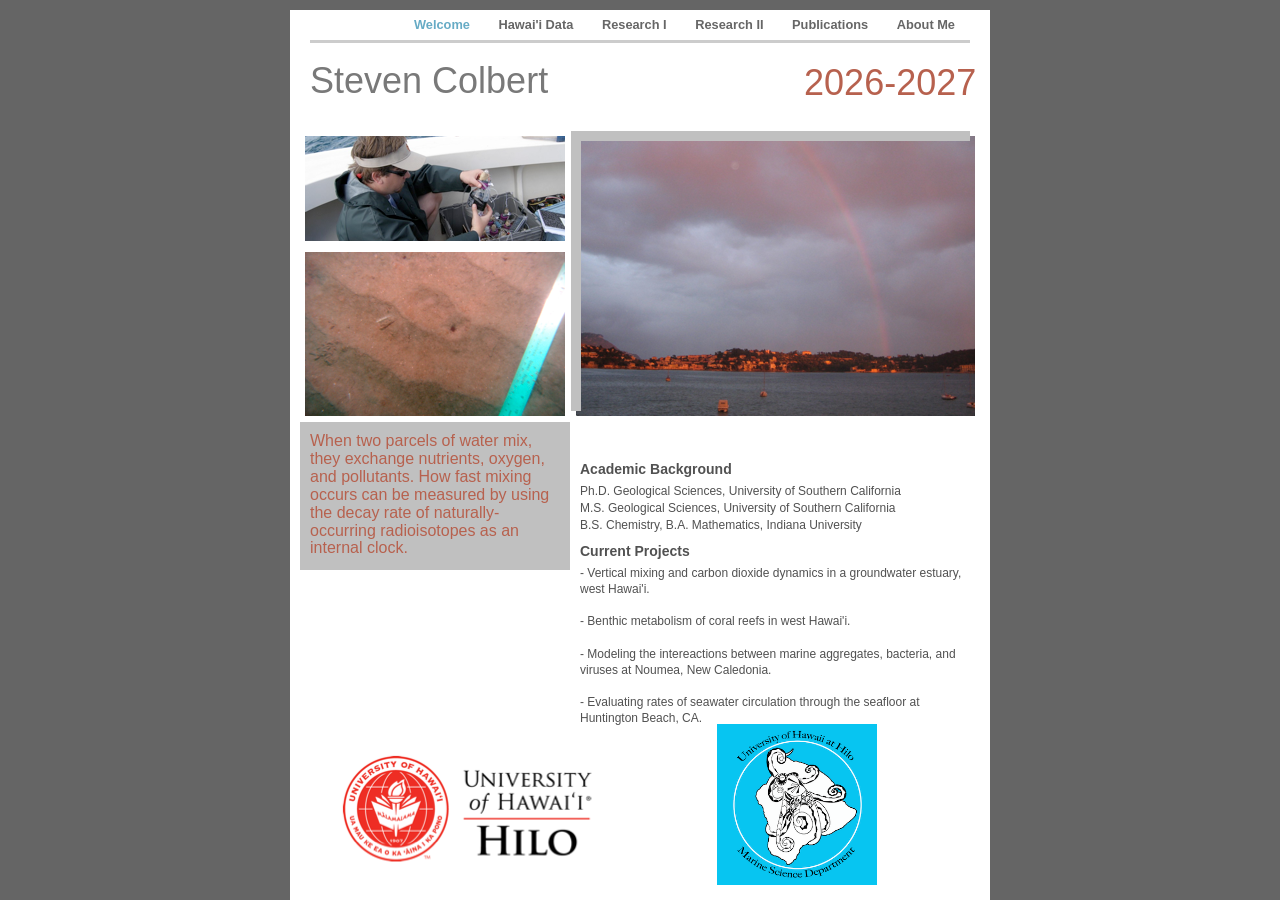
<file: index.html>
<?xml version="1.0" encoding="UTF-8"?><!DOCTYPE html PUBLIC "-//W3C//DTD XHTML 1.0 Transitional//EN" "http://www.w3.org/TR/xhtml1/DTD/xhtml1-transitional.dtd">
<html xmlns="http://www.w3.org/1999/xhtml"><head><title></title><meta http-equiv="refresh" content="0;url= Colbert/Welcome.html" /></head><body></body></html>
</file>
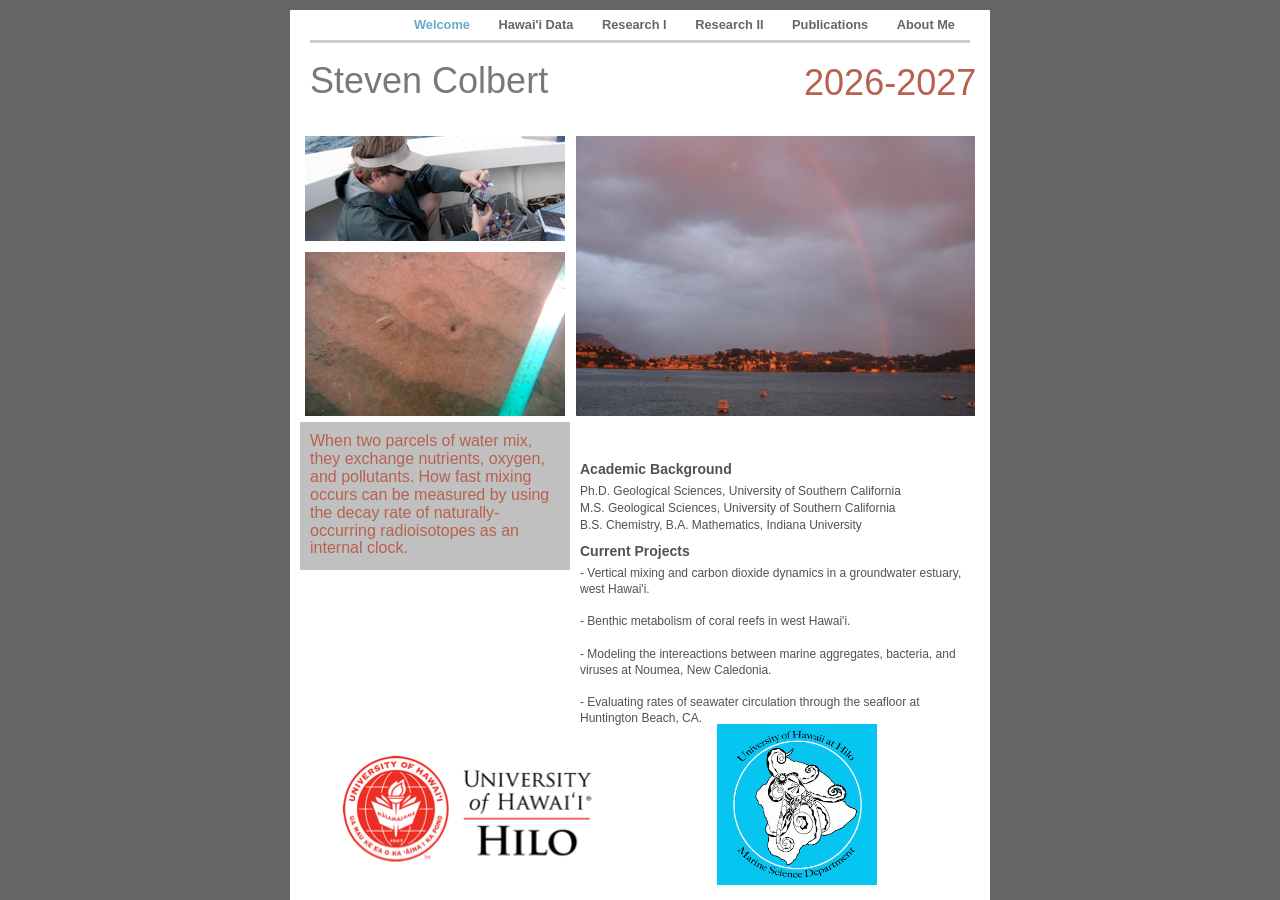
<file: Colbert/index.html>
<?xml version="1.0" encoding="UTF-8"?><!DOCTYPE html PUBLIC "-//W3C//DTD XHTML 1.0 Transitional//EN" "http://www.w3.org/TR/xhtml1/DTD/xhtml1-transitional.dtd"><html xmlns="http://www.w3.org/1999/xhtml"><head><title></title><meta http-equiv="refresh" content="0;url= Welcome.html" /></head><body></body></html>
</file>
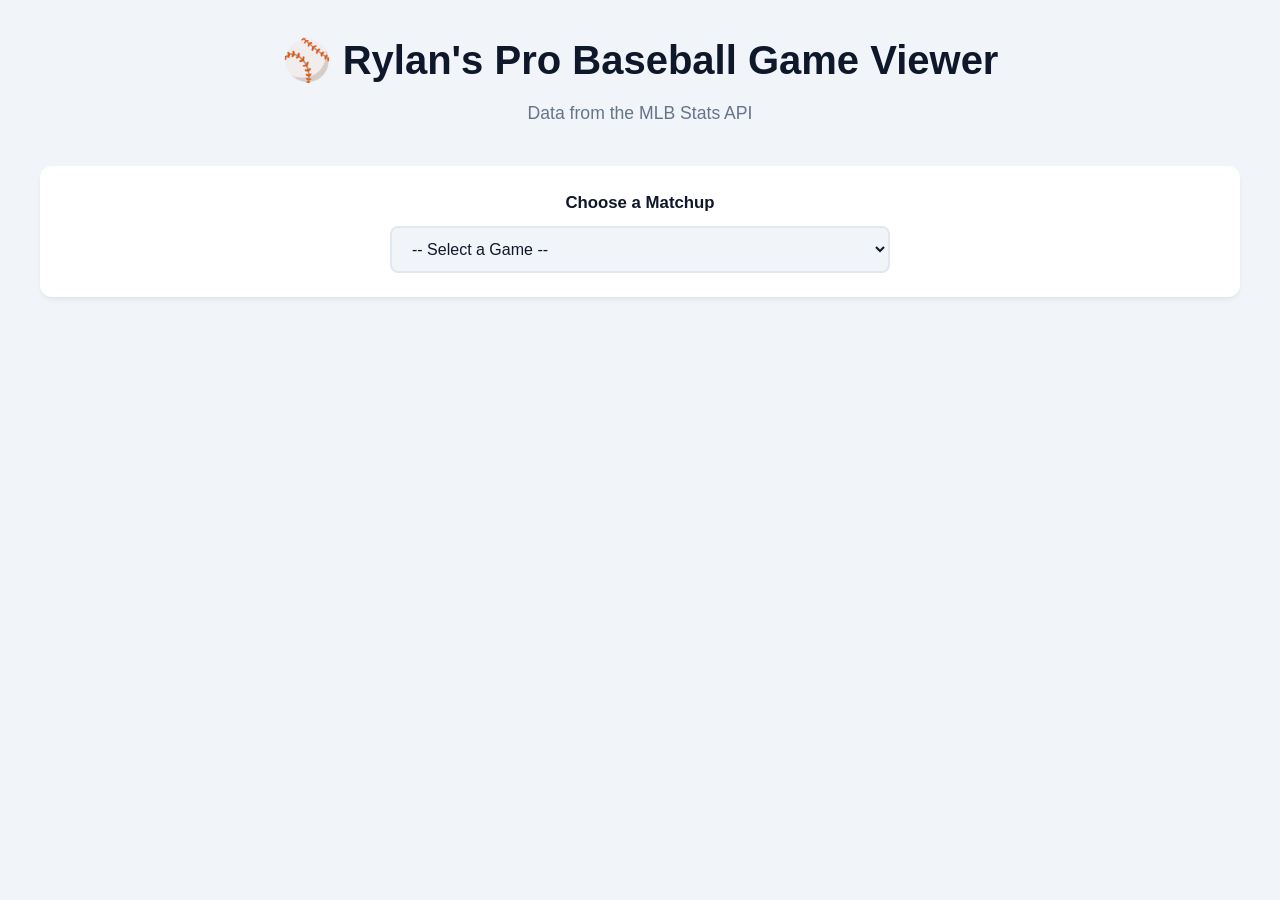
<file: probaseball.html>
<!DOCTYPE html>
<html lang="en">
<!-- To update for MLB: Change the date and use this API to get the gamePk, and add a line with this number in drop-down menu at line 285 
 https://statsapi.mlb.com/api/v1/schedule?sportId=1&date=04/22/2026
 For MiLB, change the API sportsId to 11 for AAA, 12 for AA, 13 for A-High, 14 for A-low -->
<head>
    <meta charset="UTF-8">
    <meta name="viewport" content="width=device-width, initial-scale=1.0">
    <title>Rylan's Pro Baseball Game Viewer</title>
    <style>
        :root {
            --primary-color: #0f172a;
            --accent-color: #2563eb;
            --bg-color: #f1f5f9;
            --card-bg: #ffffff;
            --text-main: #334155;
            --text-muted: #64748b;
            --border-color: #e2e8f0;
            --table-header: #1e293b;
            --badge-bg: #f8fafc;
        }

        body {
            font-family: -apple-system, BlinkMacSystemFont, "Segoe UI", Roboto, Helvetica, Arial, sans-serif;
            line-height: 1.5;
            margin: 0;
            padding: 30px 15px;
            background-color: var(--bg-color);
            color: var(--text-main);
        }

        .container {
            max-width: 1200px;
            margin: 0 auto;
        }

        header {
            text-align: center;
            margin-bottom: 40px;
        }

        h1 {
            color: var(--primary-color);
            font-size: 2.5rem;
            margin: 0 0 10px 0;
            font-weight: 800;
        }

        .subtitle {
            color: var(--text-muted);
            margin: 0;
            font-size: 1.1rem;
        }

        .selector-box {
            background: var(--card-bg);
            padding: 24px;
            border-radius: 12px;
            box-shadow: 0 4px 6px -1px rgba(0,0,0,0.05), 0 2px 4px -1px rgba(0,0,0,0.03);
            margin-bottom: 30px;
            display: flex;
            flex-direction: column;
            align-items: center;
            gap: 10px;
        }

        label {
            font-weight: 600;
            color: var(--primary-color);
            font-size: 1.05rem;
        }

        select {
            padding: 12px 16px;
            font-size: 16px;
            border-radius: 8px;
            border: 2px solid var(--border-color);
            width: 100%;
            max-width: 500px;
            background-color: var(--bg-color);
            color: var(--primary-color);
            font-weight: 500;
            cursor: pointer;
            transition: all 0.2s ease;
            outline: none;
        }

        select:focus {
            border-color: var(--accent-color);
            background-color: var(--card-bg);
            box-shadow: 0 0 0 3px rgba(37, 99, 235, 0.15);
        }

        /* Dashboard Layout Components */
        h2 {
            color: var(--primary-color);
            font-size: 1.6rem;
            border-bottom: 3px solid var(--accent-color);
            padding-bottom: 6px;
            margin: 40px 0 20px 0;
            display: inline-block;
        }

        .card {
            background: var(--card-bg);
            border-radius: 12px;
            box-shadow: 0 4px 6px -1px rgba(0,0,0,0.05);
            border: 1px solid var(--border-color);
            overflow: hidden;
            margin-bottom: 25px;
        }

        .team-grid {
            display: grid;
            grid-template-columns: repeat(auto-fit, minmax(500px, 1fr));
            gap: 25px;
        }

        @media(max-width: 1100px) {
            .team-grid {
                grid-template-columns: 1fr;
            }
        }

        /* Tables */
        table {
            width: 100%;
            border-collapse: collapse;
            font-size: 14px;
        }

        th, td {
            padding: 12px 14px;
            border-bottom: 1px solid var(--border-color);
        }

        th {
            background-color: var(--table-header);
            color: white;
            font-weight: 600;
            text-transform: uppercase;
            font-size: 12px;
            letter-spacing: 0.5px;
        }

        th:first-child, td:first-child {
            text-align: left;
            font-weight: 500;
        }
        
        th:not(:first-child), td:not(:first-child) {
            text-align: right;
        }

        tr:last-child td {
            border-bottom: none;
        }

        tr:nth-child(even) {
            background-color: #fafafa;
        }

        tr:hover {
            background-color: #f1f5f9;
        }

        /* Custom Box/Line Score Specific Styles */
        .linescore-wrapper {
            max-width: 850px; /* Increased from 600px to accommodate inning columns smoothly */
            margin: 0 auto;
            overflow-x: auto; /* Ensures readability on small mobile formats */
        }

        .linescore-table th, .linescore-table td {
            text-align: center !important;
        }

        .linescore-table th:first-child, .linescore-table td:first-child {
            text-align: left !important;
            font-weight: bold;
        }

        .team-section-title {
            background: #e2e8f0;
            color: var(--primary-color);
            padding: 12px 16px;
            font-weight: 700;
            font-size: 1.1rem;
            border-bottom: 1px solid var(--border-color);
            transition: background-color 0.3s ease, color 0.3s ease;
        }

        /* Box Notes Styling */
        .box-notes-container {
            max-width: 800px;
            margin: 30px auto 0 auto;
        }

        .notes-card {
            background: var(--card-bg);
            border-radius: 8px;
            border: 1px solid var(--border-color);
            padding: 18px;
            margin-bottom: 15px;
            box-shadow: 0 2px 4px rgba(0,0,0,0.02);
        }

        .notes-section-title {
            font-size: 0.95rem;
            font-weight: 700;
            color: var(--accent-color);
            margin-top: 0;
            margin-bottom: 12px;
            text-transform: uppercase;
            letter-spacing: 0.5px;
            border-bottom: 1px solid var(--border-color);
            padding-bottom: 6px;
        }

        .note-item {
            font-size: 13.5px;
            margin-bottom: 8px;
            line-height: 1.45;
            color: var(--text-main);
        }

        .note-item:last-child {
            margin-bottom: 0;
        }

        .note-label {
            font-weight: 700;
            color: var(--primary-color);
            background: var(--badge-bg);
            padding: 2px 6px;
            border-radius: 4px;
            margin-right: 6px;
            border: 1px solid var(--border-color);
        }

        /* System States */
        .loading-container {
            display: none;
            text-align: center;
            padding: 40px;
        }

        .spinner {
            width: 40px;
            height: 40px;
            border: 4px solid var(--border-color);
            border-top: 4px solid var(--accent-color);
            border-radius: 50%;
            animation: spin 1s linear infinite;
            margin: 0 auto 15px auto;
        }

        @keyframes spin {
            0% { transform: rotate(0deg); }
            100% { transform: rotate(360deg); }
        }

        .error {
            display: none;
            color: #b91c1c;
            background: #fef2f2;
            border: 1px solid #fee2e2;
            padding: 15px;
            border-radius: 8px;
            text-align: center;
            font-weight: 500;
            margin: 20px 0;
        }
    </style>
</head>
<body>

<div class="container">
    <header>
        <h1>⚾ Rylan's Pro Baseball Game Viewer</h1>
        <p class="subtitle">Data from the MLB Stats API</p>
    </header>
    
    <div class="selector-box">
        <label for="game-select">Choose a Matchup</label>
        <select id="game-select">
            <option value="">-- Select a Game --</option>
            <option value="823231">4/22/26 :Los Angeles Dodgers @ San Francisco Giants</option>
            <option value="823236">4/21/26: Los Angeles Dodgers @ San Francisco Giants</option>
            <option value="823242">4/2/26: New York Mets @ San Francisco Giants</option>
            <option value="776350">9/12/25: Los Angeles Dodgers @ San Francisco Giants</option>
            <option value="777034">7/23/25: Anaheim Angeles @ New York Mets</option>
            <option value="777122">7/13/25: Chicago Cubs @ New York Yankees</option>
            <option value="777257">7/3/25: Milwaukee Brewers @ New York Mets</option>
            <option value="A102">6/18/25: Rakuten Golden Eagles @ Yakult Swallows</option>
            <option value="A101">6/17/25: Rakuten Golden Eagles @ Yakult Swallows</option>
            <option value="717258">7/25/23: Pittsburg Pirates @ Padres</option>
            <option value="717471">7/6/23: Texas Rangers @ Boston Red Sox</option>
            <option value="717535">7/1/23: San Francisco Giants @ New York Mets</option>
            <option value="717581">6/28/23: Milwaukee Brewers @ New York Mets</option>
            <option value="670849">6/16/22: Inland Empire 66ers @ Rancho Cucamonga Quakes</option>
            <option value="633217">7/21/21: San Francisco Giants @ Los Angeles Dodgers</option>
            <option value="447741">6/7/16: Anaheim Angeles @ New York Yankees</option>
            <option value="381965">7/13/14: Oakland Athletics @ Seattle Mariners</option>
            <option value="381821">7/3/14: St. Louis Cardinals @ San Francisco Giants</option>
            <option value="379709">10/7/13: Atlanta Braves @ Los Angeles Dodgers</option>
        </select>
    </div>

    <div id="loading" class="loading-container">
        <div class="spinner"></div>
        <div style="color: var(--text-muted); font-weight: 500;">Fetching API payloads...</div>
    </div>
    
    <div id="error-msg" class="error"></div>

    <div id="stats-content" style="display: none;">
        <div style="text-align: center;">
            <h2>Linescore Box</h2>
        </div>
        <div class="card linescore-wrapper">
            <table class="linescore-table" id="linescore"></table>
        </div>

        <div id="box-notes-container" class="box-notes-container"></div>

        <h2>Batting Performance</h2>
        <div id="batting-container" class="team-grid"></div>

        <h2>Pitching Hierarchy</h2>
        <div id="pitching-container" class="team-grid"></div>
    </div>
</div>

<script>
    const teamColorsMap = {
        'angels': { bg: '#ba0021', text: '#ffffff' },
        'astros': { bg: '#002d62', text: '#ffffff' },
        'athletics': { bg: '#003831', text: '#ffffff' },
        'blue jays': { bg: '#134a8e', text: '#ffffff' },
        'braves': { bg: '#13274f', text: '#ffffff' },
        'brewers': { bg: '#12284c', text: '#ffffff' },
        'cardinals': { bg: '#c41e3a', text: '#ffffff' },
        'cubs': { bg: '#0e3386', text: '#ffffff' },
        'd-backs': { bg: '#a71930', text: '#ffffff' },
        'diamondbacks': { bg: '#a71930', text: '#ffffff' },
        'dodgers': { bg: '#005a9c', text: '#ffffff' },
        'giants': { bg: '#fd5a1e', text: '#ffffff' },
        'guardians': { bg: '#0c2340', text: '#ffffff' },
        'mariners': { bg: '#0c2c56', text: '#ffffff' },
        'marlins': { bg: '#00a3e0', text: '#ffffff' },
        'mets': { bg: '#002d72', text: '#ffffff' },
        'nationals': { bg: '#ab0003', text: '#ffffff' },
        'orioles': { bg: '#df4601', text: '#ffffff' },
        'padres': { bg: '#2f241d', text: '#ffffff' },
        'phillies': { bg: '#e81828', text: '#ffffff' },
        'pirates': { bg: '#fdb827', text: '#000000' },
        'rangers': { bg: '#003278', text: '#ffffff' },
        'rays': { bg: '#092c5c', text: '#ffffff' },
        'red sox': { bg: '#bd3039', text: '#ffffff' },
        'reds': { bg: '#c6011f', text: '#ffffff' },
        'rockies': { bg: '#333366', text: '#ffffff' },
        'royals': { bg: '#004687', text: '#ffffff' },
        'tigers': { bg: '#0c2340', text: '#ffffff' },
        'twins': { bg: '#002b5c', text: '#ffffff' },
        'white sox': { bg: '#27251f', text: '#ffffff' },
        'yankees': { bg: '#0c2340', text: '#ffffff' },
        '66ers': { bg: '#e31837', text: '#ffffff' },
        'quakes': { bg: '#005a9c', text: '#ffffff' }
    };

    function getTeamColors(teamName) {
        if (!teamName) return { bg: '#1e293b', text: '#ffffff' };
        const nameLower = teamName.toLowerCase();
        for (const key in teamColorsMap) {
            if (nameLower.includes(key)) {
                return teamColorsMap[key];
            }
        }
        return { bg: '#1e293b', text: '#ffffff' };
    }

    document.getElementById('game-select').addEventListener('change', function() {
        const gamePk = this.value;
        if (!gamePk) {
            document.getElementById('stats-content').style.display = 'none';
            return;
        }

        if (gamePk === 'A101' || gamePk === 'A102') {
            const url = gamePk === 'A101' ? 's2025061700926' : 's2025061800932';
            document.getElementById('stats-content').style.display = 'none';
            document.getElementById('loading').style.display = 'none';
            document.getElementById('error-msg').innerHTML = `Click here for <a href="https://npb.jp/bis/eng/2025/games/${url}.html" target="_blank" style="color: inherit; font-weight: 700; text-decoration: underline;">Official NPB Box Score</a>. Unable to access Nippon Professional Baseball (NPB) stats.`;
            document.getElementById('error-msg').style.display = 'block';
            return; 
        }

        document.getElementById('loading').style.display = 'block';
        document.getElementById('error-msg').style.display = 'none';
        document.getElementById('stats-content').style.display = 'none';

        const boxscoreUrl = `https://statsapi.mlb.com/api/v1/game/${gamePk}/boxscore`;
        const linescoreUrl = `https://statsapi.mlb.com/api/v1/game/${gamePk}/linescore`;

        // Fetching both endpoints concurrently
        Promise.all([fetch(boxscoreUrl), fetch(linescoreUrl)])
            .then(responses => {
                if (!responses[0].ok || !responses[1].ok) throw new Error('Network response failed');
                return Promise.all(responses.map(res => res.json()));
            })
            .then(([boxData, lineData]) => {
                renderLineScore(boxData, lineData);
                renderBoxNotes(boxData);
                renderBatting(boxData);
                renderPitching(boxData);
                
                document.getElementById('loading').style.display = 'none';
                document.getElementById('stats-content').style.display = 'block';
            })
            .catch(error => {
                console.error('Error fetching data:', error);
                document.getElementById('loading').style.display = 'none';
                document.getElementById('error-msg').textContent = 'Failed to fetch game data from MLB Stats engine. Please retry.';
                document.getElementById('error-msg').style.display = 'block';
            });
    });

    function renderLineScore(boxData, lineData) {
        const table = document.getElementById('linescore');
        const teams = boxData.teams;
        const innings = lineData.innings || [];
        
        // Ensure at least 9 inning columns are shown structurally, but adapt if it's an extra-inning game
        const numInnings = Math.max(9, innings.length);
        
        const awayColors = getTeamColors(teams.away.team.name);
        const homeColors = getTeamColors(teams.home.team.name);
        
        // 1. Generate Header Inning Labels dynamically
        let inningHeadersHtml = '';
        for (let i = 1; i <= numInnings; i++) {
            inningHeadersHtml += `<th>${i}</th>`;
        }

        // 2. Generate Inning Scores for the Away Team Row
        let awayInningsHtml = '';
        for (let i = 0; i < numInnings; i++) {
            const runVal = innings[i]?.away?.runs;
            // Handle placeholders if the inning has not occurred or data is missing
            awayInningsHtml += `<td>${runVal !== undefined ? runVal : '-'}</td>`;
        }

        // 3. Generate Inning Scores for the Home Team Row
        let homeInningsHtml = '';
        for (let i = 0; i < numInnings; i++) {
            const runVal = innings[i]?.home?.runs;
            // Safely render an 'X' if the home team didn't need to bat in the bottom of the 9th
            let displaysVal = '-';
            if (runVal !== undefined) {
                displaysVal = runVal;
            } else if (i === 8 && innings[i]?.away?.runs !== undefined && lineData.isTopInning === false) {
                // Adjusts cleanly if game concluded top of the 9th
                displaysVal = 'X';
            }
            homeInningsHtml += `<td>${displaysVal}</td>`;
        }
        
        table.innerHTML = `
            <thead>
                <tr>
                    <th>Team</th>
                    ${inningHeadersHtml}
                    <th style="background-color: #334155;">R</th>
                    <th>H</th>
                    <th>E</th>
                    <th>LOB</th>
                </tr>
            </thead>
            <tbody>
                <tr>
                    <td style="color: ${awayColors.bg}; font-weight: 800;">${teams.away.team.name}</td>
                    ${awayInningsHtml}
                    <td style="font-weight: bold; background: #f8fafc;">${teams.away.teamStats.batting.runs}</td>
                    <td>${teams.away.teamStats.batting.hits}</td>
                    <td>${teams.away.teamStats.fielding.errors}</td>
                    <td>${teams.away.teamStats.batting.leftOnBase}</td>
                </tr>
                <tr>
                    <td style="color: ${homeColors.bg}; font-weight: 800;">${teams.home.team.name}</td>
                    ${homeInningsHtml}
                    <td style="font-weight: bold; background: #f8fafc;">${teams.home.teamStats.batting.runs}</td>
                    <td>${teams.home.teamStats.batting.hits}</td>
                    <td>${teams.home.teamStats.fielding.errors}</td>
                    <td>${teams.home.teamStats.batting.leftOnBase}</td>
                </tr>
            </tbody>
        `;
    }

    function renderBoxNotes(data) {
        const container = document.getElementById('box-notes-container');
        container.innerHTML = ''; 

        if (data.info && Array.isArray(data.info)) {
            const card = document.createElement('div');
            card.className = 'notes-card';
            card.innerHTML = `<div class="notes-section-title">Game Information</div>`;
            
            data.info.forEach(item => {
                if (item.label || item.value) {
                    const div = document.createElement('div');
                    div.className = 'note-item';
                    div.innerHTML = item.label 
                        ? `<span class="note-label">${item.label}</span> ${item.value}` 
                        : `${item.value}`;
                    card.appendChild(div);
                }
            });
            if (card.children.length > 1) container.appendChild(card);
        }

        ['away', 'home'].forEach(side => {
            const teamData = data.teams[side];
            const colors = getTeamColors(teamData.team.name);
            
            if (teamData.info && Array.isArray(teamData.info)) {
                teamData.info.forEach(section => {
                    const card = document.createElement('div');
                    card.className = 'notes-card';
                    card.innerHTML = `<div class="notes-section-title" style="color: ${colors.bg}; border-bottom-color: ${colors.bg};">${teamData.team.name} - ${section.title}</div>`;

                    if (section.fieldList && Array.isArray(section.fieldList)) {
                        section.fieldList.forEach(field => {
                            const div = document.createElement('div');
                            div.className = 'note-item';
                            div.innerHTML = `<span class="note-label">${field.label}</span> ${field.value}`;
                            card.appendChild(div);
                        });
                        container.appendChild(card);
                    }
                });
            }
        });
    }

    function renderBatting(data) {
        const container = document.getElementById('batting-container');
        container.innerHTML = ''; 

        ['away', 'home'].forEach(side => {
            const teamData = data.teams[side];
            const colors = getTeamColors(teamData.team.name);
            
            const card = document.createElement('div');
            card.className = 'card';

            const title = document.createElement('div');
            title.className = 'team-section-title';
            title.style.backgroundColor = colors.bg;
            title.style.color = colors.text;
            title.innerHTML = `${teamData.team.name}`;
            card.appendChild(title);

            const table = document.createElement('table');
            table.innerHTML = `
                <thead>
                    <tr>
                        <th>Batter</th>
                        <th>AB</th>
                        <th>R</th>
                        <th>H</th>
                        <th>RBI</th>
                        <th>BB</th>
                        <th>SO</th>
                        <th>AVG</th>
                    </tr>
                </thead>
                <tbody>
                    ${teamData.batters.map(id => {
                        const player = teamData.players['ID' + id];
                        const b = player.stats.batting;
                        if (b.atBats === undefined) return ''; 
                        return `
                            <tr>
                                <td><strong>${player.person.fullName}</strong> (${player.position.abbreviation})</td>
                                <td>${b.atBats ?? 0}</td>
                                <td>${b.runs ?? 0}</td>
                                <td>${b.hits ?? 0}</td>
                                <td>${b.rbi ?? 0}</td>
                                <td>${b.baseOnBalls ?? 0}</td>
                                <td>${b.strikeOuts ?? 0}</td>
                                <td style="color: var(--text-muted); font-weight:600;">${player.seasonStats.batting.avg ?? '.000'}</td>
                            </tr>
                        `;
                    }).join('')}
                </tbody>
            `;
            card.appendChild(table);
            container.appendChild(card);
        });
    }

    function renderPitching(data) {
        const container = document.getElementById('pitching-container');
        container.innerHTML = ''; 

        ['away', 'home'].forEach(side => {
            const teamData = data.teams[side];
            const colors = getTeamColors(teamData.team.name);
            
            const card = document.createElement('div');
            card.className = 'card';

            const title = document.createElement('div');
            title.className = 'team-section-title';
            title.style.backgroundColor = colors.bg;
            title.style.color = colors.text;
            title.innerHTML = `${teamData.team.name}`;
            card.appendChild(title);

            const table = document.createElement('table');
            table.innerHTML = `
                <thead>
                    <tr>
                        <th>Pitcher</th>
                        <th>IP</th>
                        <th>H</th>
                        <th>R</th>
                        <th>ER</th>
                        <th>BB</th>
                        <th>SO</th>
                        <th>HR</th>
                        <th>ERA</th>
                    </tr>
                </thead>
                <tbody>
                    ${teamData.pitchers.map(id => {
                        const player = teamData.players['ID' + id];
                        const p = player.stats.pitching;
                        if (p.inningsPitched === undefined) return '';
                        return `
                            <tr>
                                <td><strong>${player.person.fullName}</strong></td>
                                <td>${p.inningsPitched}</td>
                                <td>${p.hits ?? 0}</td>
                                <td>${p.runs ?? 0}</td>
                                <td>${p.earnedRuns ?? 0}</td>
                                <td>${p.baseOnBalls ?? 0}</td>
                                <td>${p.strikeOuts ?? 0}</td>
                                <td>${p.homeRuns ?? 0}</td>
                                <td style="color: var(--text-muted); font-weight:600;">${player.seasonStats.pitching.era ?? '-.--'}</td>
                            </tr>
                        `;
                    }).join('')}
                </tbody>
            `;
            card.appendChild(table);
            container.appendChild(card);
        });
    }
</script>

</body>
</html>
</file>
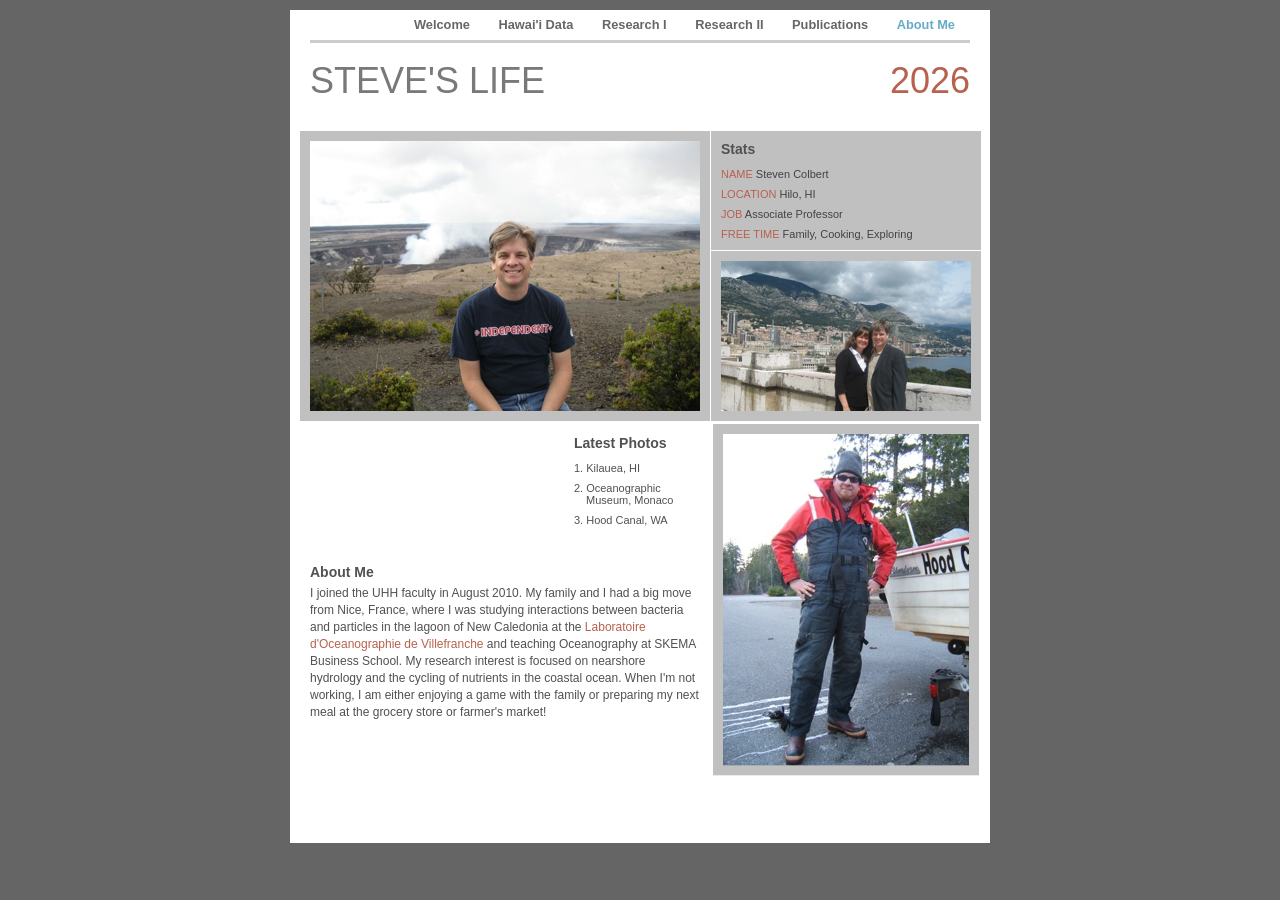
<file: Colbert/About_Me.html>
<?xml version="1.0" encoding="UTF-8"?>
<!DOCTYPE html PUBLIC "-//W3C//DTD XHTML 1.0 Transitional//EN" "http://www.w3.org/TR/xhtml1/DTD/xhtml1-transitional.dtd">

<html xmlns="http://www.w3.org/1999/xhtml" xml:lang="en" lang="en">
  <head><meta http-equiv="Content-Type" content="text/html; charset=UTF-8" />
    
    <meta name="Generator" content="iWeb 3.0.4" />
    <meta name="iWeb-Build" content="local-build-20130225" />
    <meta http-equiv="X-UA-Compatible" content="IE=EmulateIE7" />
    <meta name="viewport" content="width=700" />
    <title>STEVE'S LIFE</title>
    <link rel="stylesheet" type="text/css" media="screen,print" href="About_Me_files/About_Me.css" />
    <link rel="apple-touch-icon" type="image/png" sizes="57x57" href="Welcome_files/smoothSC57.png" />
    <link rel="apple-touch-icon" type="image/png" sizes="72x72" href="Welcome_files/smoothSC120.png" />
    <link rel="apple-touch-icon" type="image/png" sizes="114x114" href="Welcome_files/smoothSC152.png" />
    <link rel="apple-touch-icon" type="image/png" sizes="144x144" href="Welcome_files/smoothSC180.png" />
    <!--[if lt IE 8]><link rel='stylesheet' type='text/css' media='screen,print' href='About_Me_files/About_MeIE.css'/><![endif]-->
    <!--[if gte IE 8]><link rel='stylesheet' type='text/css' media='screen,print' href='Media/IE8.css'/><![endif]-->
    <script type="text/javascript" src="Scripts/iWebSite.js"></script>
    <script type="text/javascript" src="Scripts/Widgets/SharedResources/WidgetCommon.js"></script>
    <script type="text/javascript" src="Scripts/Widgets/Navbar/navbar.js"></script>
    <script type="text/javascript" src="Scripts/iWebImage.js"></script>
    <script type="text/javascript" src="About_Me_files/About_Me.js"></script>
  </head>
  <body style="background: rgb(101, 101, 101); margin: 0pt; " onload="onPageLoad();" onunload="onPageUnload();">
    <div style="text-align: center; ">
      <div style="margin-bottom: 10px; margin-left: auto; margin-right: auto; margin-top: 10px; overflow: hidden; position: relative; word-wrap: break-word;  background: rgb(255, 255, 255); text-align: left; width: 700px; " id="body_content">
        <div style="margin-left: 0px; position: relative; width: 700px; z-index: 0; " id="nav_layer">
          <div style="height: 0px; line-height: 0px; " class="bumper"> 
</div>
          <div class="com-apple-iweb-widget-navbar flowDefining" id="widget0" style="margin-left: 20px; margin-top: 0px; opacity: 1.00; position: relative; width: 660px; z-index: 1; ">
    
            <div id="widget0-navbar" class="navbar">
      
              <div id="widget0-bg" class="navbar-bg">

                <ul id="widget0-navbar-list" class="navbar-list">
 <li></li> 
</ul>
                      
</div>
              
</div>
          </div>
          <script type="text/javascript"><!--//--><![CDATA[//><!--
new NavBar('widget0', 'Scripts/Widgets/Navbar', 'Scripts/Widgets/SharedResources', '.', {"path-to-root": "", "navbar-css": ".navbar {\n\tfont-family: 'Helvetica Neue', Arial, sans-serif;\n\tfont-size: .8em;\n\tcolor: #666666;\n\tline-height: 30px;\n\tborder-bottom: 3px solid #ccc;\n}\n\n.navbar-bg {\n\ttext-align: right;}\n\n.navbar-bg ul {\n\tlist-style: none;\n\tmargin: 0px;\n\tpadding: 0px;\n}\n\n\nli {\n\tlist-style-type: none;\n\tdisplay: inline;\n\tpadding: 0px 5px 0px 0px;\n}\n\n\nli a {\n\ttext-decoration: none;\n\tpadding: 10px;\n\tcolor: #666666;\n\tfont-weight: bold;\n}\n\nli a:visited {\n\ttext-decoration: none;\n\tpadding: 10px;\n\tcolor: #666666;\n\tfont-weight: bold;\n}\n\nli a:hover\r{\r\n \tcolor: #999999;\n\ttext-decoration: none;\r}\n\n\nli.current-page a\r{\r\t color: #66ABC5;\n\ttext-decoration: none;\r}", "current-page-GUID": "AD4280C3-E0BC-49D9-A5C3-4ABEDD41EDBA", "isCollectionPage": "NO"});
//--><!]]></script>
          <div style="clear: both; height: 0px; line-height: 0px; " 
class="spacer"> </div>
        </div>
        <div style="height: 75px; margin-left: 0px; position: relative; width: 700px; z-index: 10; " id="header_layer">
          <div style="height: 0px; line-height: 0px; " class="bumper"> 
</div>
          <div id="id1" style="height: 43px; left: 20px; position: absolute; top: 17px; width: 515px; z-index: 1; " class="style_SkipStroke shape-with-text">
            <div class="text-content style_External_515_43" style="padding: 0px; ">
              <div class="style">
                <p style="padding-bottom: 0pt; padding-top: 0pt; " 
class="Header">STEVE'S LIFE</p>
              </div>
            </div>
          </div>
          

          <div id="id2" style="height: 43px; left: 535px; position: absolute; top: 17px; width: 145px; z-index: 1; " class="style_SkipStroke_1 shape-with-text">
            <div class="text-content style_External_145_43" style="padding: 0px; ">
              <div class="style_1">
                <p style="padding-bottom: 0pt; padding-top: 0pt; " 
class="Heading_1">2026</p>
              </div>
            </div>
          </div>
        </div>
        <div style="margin-left: 0px; position: relative; width: 700px; z-index: 5; " id="body_layer">
          <div style="height: 0px; line-height: 0px; " class="bumper"> 
</div>
          <div style="height: 1px; line-height: 1px; " class="tinyText"> 
</div>
          <div style="margin-left: 20px; margin-top: 466px; position: relative; width: 390px; z-index: 1; " class="style_SkipStroke_2 shape-with-text flowDefining">
            <div class="text-content style_External_390_182" style="padding: 0px; ">
              <div class="style_2">
                <p style="padding-bottom: 0pt; padding-top: 0pt; " 
class="Body">I joined the UHH faculty in August 2010. My family and I had 
a big move from Nice, France, where I was studying interactions between 
bacteria and particles in the lagoon of New Caledonia at the <a 
title="https://www.imev-mer.fr/web/" 
href="https://www.imev-mer.fr/web/">Laboratoire d'Oceanographie de 
Villefranche</a> and teaching Oceanography at SKEMA Business School. My research interest is focused on nearshore hydrology and the cycling of nutrients in the coastal ocean. When I'm not working, I am either enjoying a game with the family or preparing my next meal at the grocery store or farmer's market!</p>
              </div>
              <div style="height: 47px; line-height: 47px; " 
class="tinyText"> </div>
            </div>
          </div>
          

          <div id="id3" style="height: 107px; left: 280px; position: absolute; top: 313px; width: 140px; z-index: 1; " class="style_SkipStroke_1 shape-with-text">
            <div class="text-content graphic_textbox_layout_style_default_External_140_107" style="padding: 0px; ">
              <div class="graphic_textbox_layout_style_default">
                <p style="padding-top: 0pt; " class="Heading_2">Latest Photos<br /></p>
                <ol>
                  <li style="line-height: 12px; padding-left: 12px; text-indent: -12px; " class="full-width" value="1">
                    <p style="padding-top: 0px; text-indent: -12px; " class="Body_Number"><span style="font-size: 11px; " class="Bullet">1.</span><span style="width: 3px; " class="inline-block"></span>Kilauea, HI<br /></p>
                  </li>
                  <li style="line-height: 12px; padding-left: 12px; text-indent: -12px; " class="full-width" value="2">
                    <p style="padding-top: 0px; text-indent: -12px; " class="Body_Number"><span style="font-size: 11px; " class="Bullet">2.</span><span style="width: 3px; " class="inline-block"></span>Oceanographic Museum, Monaco<br /></p>
                  </li>
                  <li style="line-height: 12px; padding-left: 12px; text-indent: -12px; " class="full-width" value="3">
                    <p style="padding-bottom: 0pt; padding-top: 0px; text-indent: -12px; " class="Body_Number"><span style="font-size: 11px; " class="Bullet">3.</span><span style="width: 3px; " class="inline-block"></span>Hood Canal, WA</p>
                  </li>
                </ol>
              </div>
            </div>
          </div>
          

          <div id="id4" style="height: 24px; left: 20px; position: absolute; top: 439px; width: 390px; z-index: 1; " class="style_SkipStroke_3 shape-with-text">
            <div class="text-content Normal_External_390_24" style="padding: 0px; ">
              <div class="Normal">
                <p style="padding-bottom: 0pt; padding-top: 0pt; " class="Title">About Me</p>
              </div>
            </div>
          </div>
          

          <div style="height: 280px; width: 400px;  height: 280px; left: 15px; position: absolute; top: 18px; width: 400px; z-index: 1; " class="tinyText stroke_0">
            <div style="position: relative; width: 400px; ">
              <img src="About_Me_files/shapeimage_1.png" alt="" style="height: 280px; left: 0px; position: absolute; top: 0px; width: 400px; " />
            </div>
          </div>
          

          <div id="id5" style="height: 119px; left: 421px; position: absolute; top: 13px; width: 270px; z-index: 1; " class="style_SkipStroke_4 shape-with-text">
            <div class="text-content style_External_270_119" style="padding: 0px; ">
              <div class="style_3">
                <p style="padding-top: 0pt; " class="Heading_2">Stats<br /></p>
                <p style="padding-top: 0px; " class="Sidebar_Body"><span class="Bold">name</span> Steven Colbert<br /></p>
                <p style="padding-top: 4px; " class="Sidebar_Body"><span class="Bold">location</span> Hilo, HI<br /></p>
                <p style="padding-top: 4px; " class="Sidebar_Body"><span class="Bold">job</span> Associate Professor<br /></p>
                <p style="padding-bottom: 0pt; padding-top: 4px; " class="Sidebar_Body"><span class="Bold">Free Time</span> Family, Cooking, Exploring</p>
              </div>
            </div>
          </div>
          

          <div style="height: 160px; width: 260px;  height: 160px; left: 426px; position: absolute; top: 138px; width: 260px; z-index: 1; " class="tinyText stroke_1">
            <div style="position: relative; width: 260px; ">
              <img src="About_Me_files/shapeimage_2.png" alt="" style="height: 160px; left: 0px; position: absolute; top: 0px; width: 260px; " />
            </div>
          </div>
          

          <div style="height: 341px; width: 256px;  height: 341px; left: 428px; position: absolute; top: 311px; width: 256px; z-index: 1; " class="tinyText style_SkipStroke_5 stroke_2">
            <img src="About_Me_files/Steve_HoodCanal.jpg" alt="" style="border: none; height: 342px; width: 256px; " />
          </div>
          <div style="height: 0px; line-height: 0px; " class="spacer"> 
</div>
        </div>
        <div style="height: 75px; margin-left: 0px; position: relative; width: 700px; z-index: 15; " id="footer_layer">
          <div style="height: 0px; line-height: 0px; " class="bumper"> 
</div>
        </div>
      </div>
    </div>
  </body>
</html>
</file>
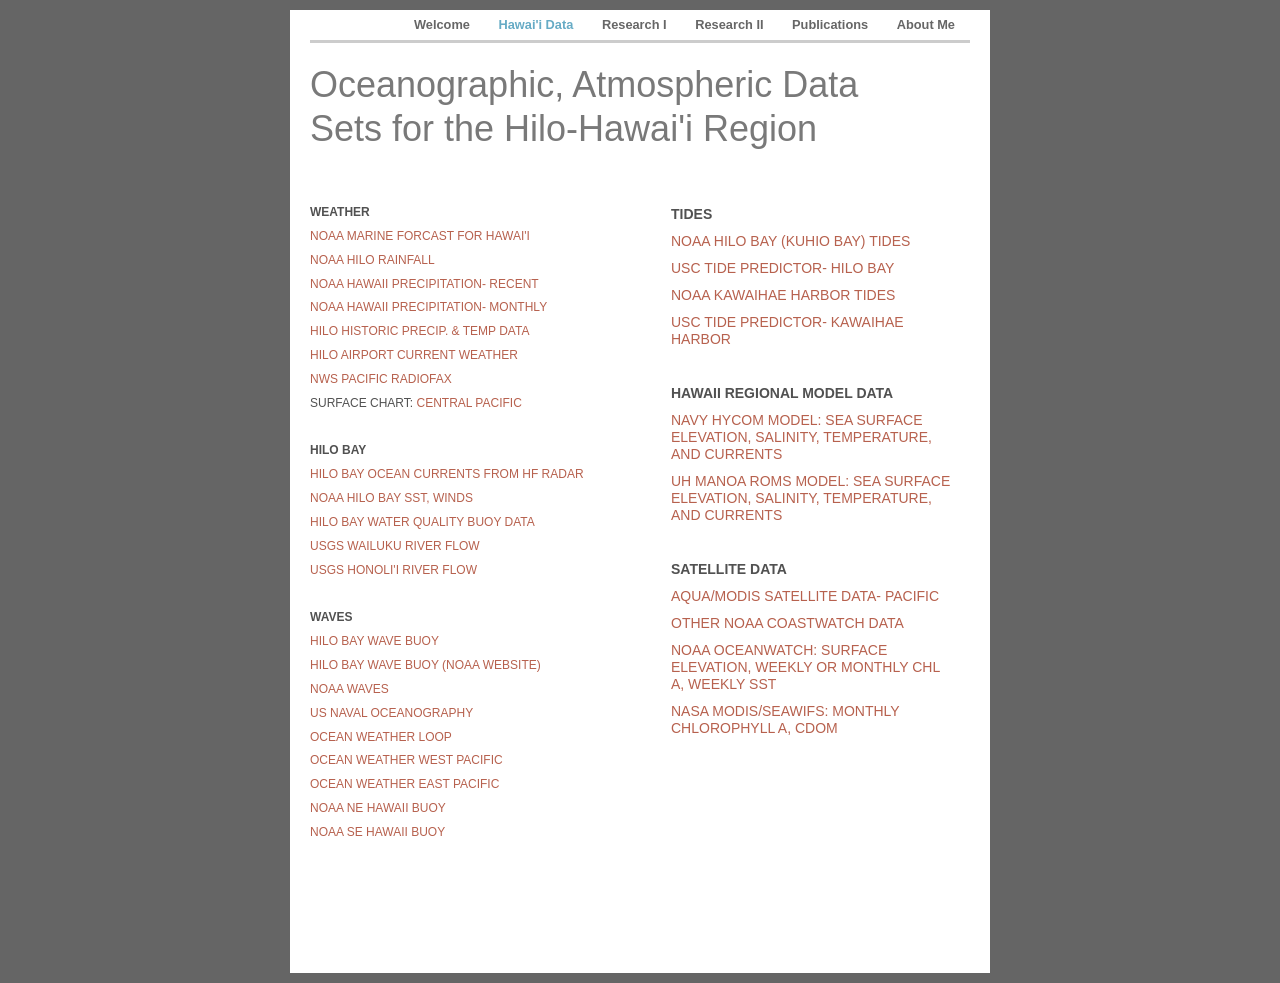
<file: Colbert/Hawaii_Data.html>
<?xml version="1.0" encoding="UTF-8"?>
<!DOCTYPE html PUBLIC "-//W3C//DTD XHTML 1.0 Transitional//EN" "http://www.w3.org/TR/xhtml1/DTD/xhtml1-transitional.dtd">


<html xmlns="http://www.w3.org/1999/xhtml" xml:lang="en" lang="en">
  <head><meta http-equiv="Content-Type" content="text/html; charset=UTF-8" />
    
    <meta name="Generator" content="iWeb 3.0.4" />
    <meta name="iWeb-Build" content="local-build-20130315" />
    <meta http-equiv="X-UA-Compatible" content="IE=EmulateIE7" />
    <meta name="viewport" content="width=700" />
    <title>Oceanographic, Atmospheric Data Sets for the Hilo-Hawai'i Region</title>
    <link rel="stylesheet" type="text/css" media="screen,print" href="Hawaii_Data_files/Hawaii_Data.css" />
    <link rel="apple-touch-icon" type="image/png" sizes="57x57" href="Hawaii_Data_files/buoy57-precomposed.png" />
    <link rel="apple-touch-icon" type="image/png" sizes="72x72" href="Hawaii_Data_files/buoy72-precomposed.png" />
    <link rel="apple-touch-icon" type="image/png" sizes="114x114" href="Hawaii_Data_files/buoy114-precomposed.png" />
    <link rel="apple-touch-icon" type="image/png" sizes="144x144" href="Hawaii_Data_files/buoy144-precomposed.png" />

    <!--[if lt IE 8]><link rel='stylesheet' type='text/css' media='screen,print' href='Hawaii_Data_files/Hawaii_DataIE.css'/><![endif]-->
    <!--[if gte IE 8]><link rel='stylesheet' type='text/css' media='screen,print' href='Media/IE8.css'/><![endif]-->
    <script type="text/javascript" src="Scripts/iWebSite.js"></script>
    <script type="text/javascript" src="Scripts/Widgets/SharedResources/WidgetCommon.js"></script>
    <script type="text/javascript" src="Scripts/Widgets/Navbar/navbar.js"></script>
    <script type="text/javascript" src="Hawaii_Data_files/Hawaii_Data.js"></script>
  </head>
  <body style="background: rgb(101, 101, 101); margin: 0pt; " onload="onPageLoad();" onunload="onPageUnload();">
    <div style="text-align: center; ">
      <div style="margin-bottom: 10px; margin-left: auto; margin-right: auto; margin-top: 10px; overflow: hidden; position: relative; word-wrap: break-word;  background: rgb(255, 255, 255); text-align: left; width: 700px; " id="body_content">
        <div style="margin-left: 0px; position: relative; width: 700px; z-index: 0; " id="nav_layer">
          <div style="height: 0px; line-height: 0px; " class="bumper"> </div>
          <div class="com-apple-iweb-widget-navbar flowDefining" id="widget0" style="margin-left: 20px; margin-top: 0px; opacity: 1.00; position: relative; width: 660px; z-index: 1; ">
    
            <div id="widget0-navbar" class="navbar">

      
              <div id="widget0-bg" class="navbar-bg">

        
                <ul id="widget0-navbar-list" class="navbar-list">
 <li></li> 
</ul>
                
      
</div>
              
    
</div>
          </div>
          <script type="text/javascript"><!--//--><![CDATA[//><!--
new NavBar('widget0', 'Scripts/Widgets/Navbar', 'Scripts/Widgets/SharedResources', '.', {"path-to-root": "", "navbar-css": ".navbar {\n\tfont-family: 'Helvetica Neue', Arial, sans-serif;\n\tfont-size: .8em;\n\tcolor: #666666;\n\tline-height: 30px;\n\tborder-bottom: 3px solid #ccc;\n}\n\n.navbar-bg {\n\ttext-align: right;}\n\n.navbar-bg ul {\n\tlist-style: none;\n\tmargin: 0px;\n\tpadding: 0px;\n}\n\n\nli {\n\tlist-style-type: none;\n\tdisplay: inline;\n\tpadding: 0px 5px 0px 0px;\n}\n\n\nli a {\n\ttext-decoration: none;\n\tpadding: 10px;\n\tcolor: #666666;\n\tfont-weight: bold;\n}\n\nli a:visited {\n\ttext-decoration: none;\n\tpadding: 10px;\n\tcolor: #666666;\n\tfont-weight: bold;\n}\n\nli a:hover\r{\r\n \tcolor: #999999;\n\ttext-decoration: none;\r}\n\n\nli.current-page a\r{\r\t color: #66ABC5;\n\ttext-decoration: none;\r}\n", "current-page-GUID": "8F6F9C7C-D228-4021-A4C8-76BDBA6C4293", "isCollectionPage": "NO"});
//--><!]]></script>
          <div style="clear: both; height: 0px; line-height: 0px; " 
class="spacer"> </div>
        </div>
        <div style="height: 151px; margin-left: 0px; position: relative; width: 700px; z-index: 10; " id="header_layer">
          <div style="height: 0px; line-height: 0px; " class="bumper"> </div>
          <div id="id1" style="height: 131px; left: 20px; position: absolute; top: 20px; width: 609px; z-index: 1; " class="style_SkipStroke shape-with-text">
            <div class="text-content Normal_External_609_131" style="padding: 0px; ">
              <div class="Normal">
                <p style="padding-bottom: 0pt; padding-top: 0pt; " 
class="Header">Oceanographic, Atmospheric Data Sets for the Hilo-Hawai'i Region</p>
              </div>
            </div>
          </div>
        </div>
        <div style="margin-left: 0px; position: relative; width: 700px; z-index: 5; " id="body_layer">
          <div style="height: 0px; line-height: 0px; " class="bumper"> </div>
          <div id="id2" style="height: 692px; left: 20px; position: absolute; top: 12px; width: 282px; z-index: 1; " class="style_SkipStroke_1 shape-with-text">
            <div class="text-content Normal_External_282_692" style="padding: 0px; ">
              <div class="Normal">
                <p style="padding-top: 0pt; " 
class="Title"><strong>Weather</strong><br /></p>
                <p class="Title"> <a title="https://www.weather.gov/hfo" href="https://www.weather.gov/hfo">NOAA Marine Forcast for Hawai'i</a><br /></p>
                <p class="Title"> <a title="https://www.weather.gov/hfo/rra_graphs" href="https://www.weather.gov/hfo/rra_graphs">NOAA Hilo Rainfall</a><br /></p>
                <p class="Title"> <a title="https://www.weather.gov/hfo/rain_summary" href="https://www.weather.gov/hfo/rain_summary">NOAA Hawaii Precipitation- Recent</a><br /></p>
                <p class="Title"> <a title="https://www.weather.gov/hfo/hydro_summary" href="https://www.weather.gov/hfo/hydro_summary">NOAA Hawaii Precipitation- Monthly</a><br /></p>
                <p class="Title"> <a title="https://wrcc.dri.edu/summary/Climsmhi.html" href="https://wrcc.dri.edu/summary/Climsmhi.html">Hilo Historic Precip. &amp; Temp Data</a><br /></p>
                <p class="Title"> <a title="http://w1.weather.gov/obhistory/PHTO.html" href="http://w1.weather.gov/obhistory/PHTO.html">Hilo Airport Current Weather</a><br /></p>
                <p class="Title"> <a title="https://www.weather.gov/marine/hawaii" href="https://www.weather.gov/marine/hawaii">NWS Pacific Radiofax</a> <br /></p>
                <p class="Title">Surface Chart: <a title="https://www.weather.gov/images/hfo/graphics/npac_sfc_12.gif" href="https://www.weather.gov/images/hfo/graphics/npac_sfc_12.gif">Central Pacific</a>
                <p class="Title"><br /></p>
                <p class="Title"><strong>Hilo Bay</strong><br /></p>
                <p class="Title"><a title="Remote Colbert Page" 
href="http://www.pacioos.hawaii.edu/currents/obs-hilo/">Hilo Bay Ocean 
Currents from HF Radar</a><br /></p>
                <p class="Title"> <a title="Hilo Bay Winds, SST" 
href="https://tidesandcurrents.noaa.gov/met.html?units=metric&timezone=LST&id=1617760&interval=6">
NOAA Hilo Bay SST, Winds</a><br /></p>
                <p class="Title"> <a 
href="http://www.pacioos.hawaii.edu/water/wqbuoy-hilo/">Hilo 
Bay Water Quality Buoy Data</a><br /></p>
                <p class="Title"> <a title="http://waterdata.usgs.gov/usa/nwis/uv?16704000" href="http://waterdata.usgs.gov/usa/nwis/uv?16704000">USGS Wailuku River Flow</a><br /></p>
                <p class="Title"><a title="http://waterdata.usgs.gov/usa/nwis/uv?16717000" href="http://waterdata.usgs.gov/usa/nwis/uv?16717000"> USGS Honoli'i River Flow<br /></a></p>
                <p class="Title"><br /></p>
                <p class="Title"><strong>Waves</strong><br /></p>
                <p class="Title"> <a title="https://cdip.ucsd.edu/m/products/?stn=188p1" href="https://cdip.ucsd.edu/m/products/?stn=188p1">Hilo Bay Wave Buoy</a> <br /></p>
                <p class="Title"> <a title="http://www.ndbc.noaa.gov/station_page.php?station=51100" href="http://www.ndbc.noaa.gov/station_page.php?station=51206">Hilo Bay Wave Buoy (NOAA Website)</a><br /></p>
                <p class="Title"> <a title="http://polar.ncep.noaa.gov/waves/viewer.shtml?-multi_1-4_back-N_pacific-hs-" href="http://polar.ncep.noaa.gov/waves/viewer.shtml?-multi_1-4_back-N_pacific-hs-">NOAA Waves</a><br /></p>
                <p class="Title"> <a title="http://www.usno.navy.mil/FNMOC/oceanography-products/oceanography-products" href="http://www.usno.navy.mil/FNMOC/oceanography-products/oceanography-products">US Naval OCeanography</a><br /></p>
                <p class="Title"> <a title="http://www.usno.navy.mil/FNMOC/oceanography-products/oceanography-products" href="http://www.usno.navy.mil/FNMOC/oceanography-products/oceanography-products">Ocean Weather Loop</a><br /></p>
                <p class="Title"> <a title="http://www.oceanweather.com/data/NPAC-Western/index.html" href="http://www.oceanweather.com/data/NPAC-Western/index.html">Ocean Weather West Pacific</a><br /></p>
                <p class="Title"> <a title="http://www.oceanweather.com/data/NPAC-Eastern/index.html" href="http://www.oceanweather.com/data/NPAC-Eastern/index.html">Ocean Weather East Pacific</a><br /></p>
                <p class="Title"> <a title="http://www.ndbc.noaa.gov/station_page.php?station=51100" href="http://www.ndbc.noaa.gov/station_page.php?station=51000">NOAA NE Hawaii Buoy</a><br /></p>
                <p class="Title"> <a title="http://www.ndbc.noaa.gov/station_page.php?station=51002" href="http://www.ndbc.noaa.gov/station_page.php?station=51002">NOAA SE Hawaii Buoy</a><br /></p>
                <p class="Title"><br /></p>
                <p class="Title"><br /></p>
              </div>
            </div>
          </div>
          


          <div id="id3" style="height: 638px; left: 381px; position: absolute; top: 12px; width: 282px; z-index: 1; " class="style_SkipStroke_1 shape-with-text">
            <div class="text-content Normal_External_282_638" style="padding: 0px; ">
              <div class="Normal">
                <p style="padding-top: 0pt; " 
class="Title"><strong>Tides</strong><br /></p>
                <p class="Title"><a 
title="https://tidesandcurrents.noaa.gov/waterlevels.html?id=1617760&units=metric&timezone=LST&datum=MLLW&interval=6"
href="https://tidesandcurrents.noaa.gov/waterlevels.html?id=1617760&units=metric&timezone=LST&datum=MLLW&interval=6">
NOAA Hilo Bay (Kuhio Bay) Tides</a><br /></p>
                <p class="Title"><a 
title="http://tbone.biol.sc.edu/tide/tideshow.cgi?site=Hilo,+Hilo+Bay,+Kunio+Bay,+Hawaii+Island,+Hawaii" 
href="http://tbone.biol.sc.edu/tide/tideshow.cgi?site=Hilo%2C+Hilo+Bay%2C+Kunio+Bay%2C+Hawaii+Island%2C+Hawaii">USC 
Tide predictor- Hilo Bay</a><br /></p>
<p class="Title"><a 
title="https://tidesandcurrents.noaa.gov/waterlevels.html?id=1617433&units=metric&timezone=LST&datum=MLLW&interval=6"
href="https://tidesandcurrents.noaa.gov/waterlevels.html?id=1617433&units=metric&timezone=LST&datum=MLLW&interval=6">
NOAA Kawaihae Harbor Tides</a><br /></p>
<p class="Title"><a 
href="http://tbone.biol.sc.edu/tide/tideshow.cgi?site=Kawaihae%2C+Hawaii+Island%2C+Hawaii">
USC Tide Predictor- Kawaihae Harbor</a><br /></p>
                <p class="Title"><br /></p>

                <p class="Title"><strong>Hawaii Regional Model Data</strong><br /></p>
                <p class="Title"><a title=
"https://www7320.nrlssc.navy.mil/GLBhycom1-12/hawaii.html"
href="https://www7320.nrlssc.navy.mil/GLBhycom1-12/hawaii.html">
Navy HYCOM Model: Sea surface elevation, Salinity, Temperature, and Currents</a><br /></p>
                <p class="Title"><a title=
"http://pacioos.org/voyager/index.html?b=15.382909,-164.126709,25.128553,-151.800049&o=ofore:1:f:d2"
href=
"http://pacioos.org/voyager/index.html?b=15.382909,-164.126709,25.128553,-151.800049&o=ofore:1:f:d2">
UH Manoa ROMS Model: Sea surface elevation, Salinity, Temperature, and Currents</a><br /></p>
                <p class="Title"><br /></p>

                <p class="Title"><strong>Satellite Data</strong><br /></p>
                <p class="Title"><a title="http://coastwatch.pfeg.noaa.gov/erddap/griddap/erdMBchla8day.graph?chlorophyll" href="http://coastwatch.pfeg.noaa.gov/erddap/griddap/erdMBchla8day.graph?chlorophyll">Aqua/Modis Satellite Data- Pacific</a><br /></p>
                <p class="Title"><a title="http://coastwatch.pfeg.noaa.gov/erddap/griddap/index.html" href="http://coastwatch.pfeg.noaa.gov/erddap/griddap/index.html">Other NOAA Coastwatch Data</a><br /></p>
                <p class="Title"><a 
title="http://oceanwatch.pifsc.noaa.gov" 
href="https://oceanwatch.pifsc.noaa.gov">NOAA 
Oceanwatch: Surface Elevation, Weekly or Monthly Chl a, weekly SST</a><br /></p>
                <p class="Title"><a 
title="http://gdata1.sci.gsfc.nasa.gov/" 
href="https://oceandata.sci.gsfc.nasa.gov">NASA MODIS/SeaWifs: Monthly Chlorophyll a, CDOM</a><br /></p>
              </div>
            </div>
          </div>
          <div style="height: 704px; line-height: 704px; " class="spacer"> </div>
        </div>
        <div style="height: 75px; margin-left: 0px; position: relative; width: 700px; z-index: 15; " id="footer_layer">
          <div style="height: 0px; line-height: 0px; " class="bumper"> </div>
        </div>
      </div>
    </div>
  </body>
</html>
</file>
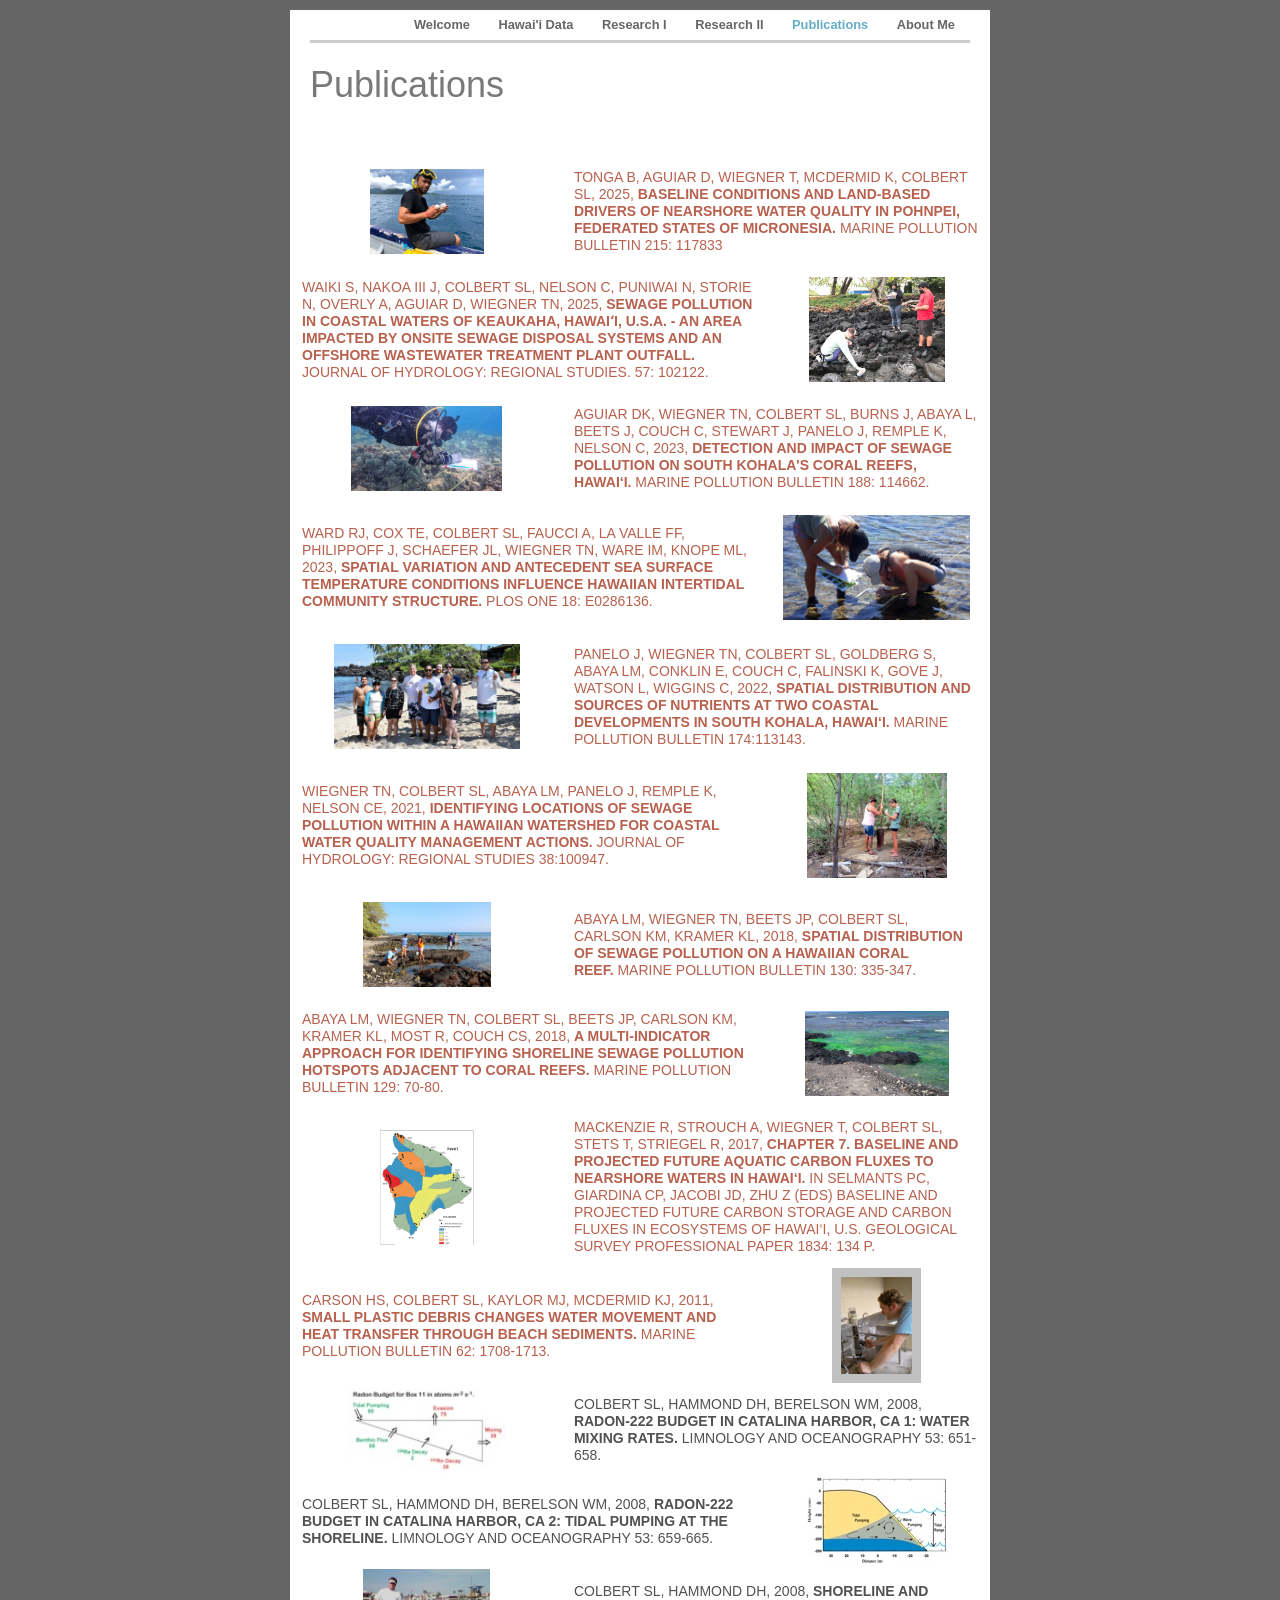
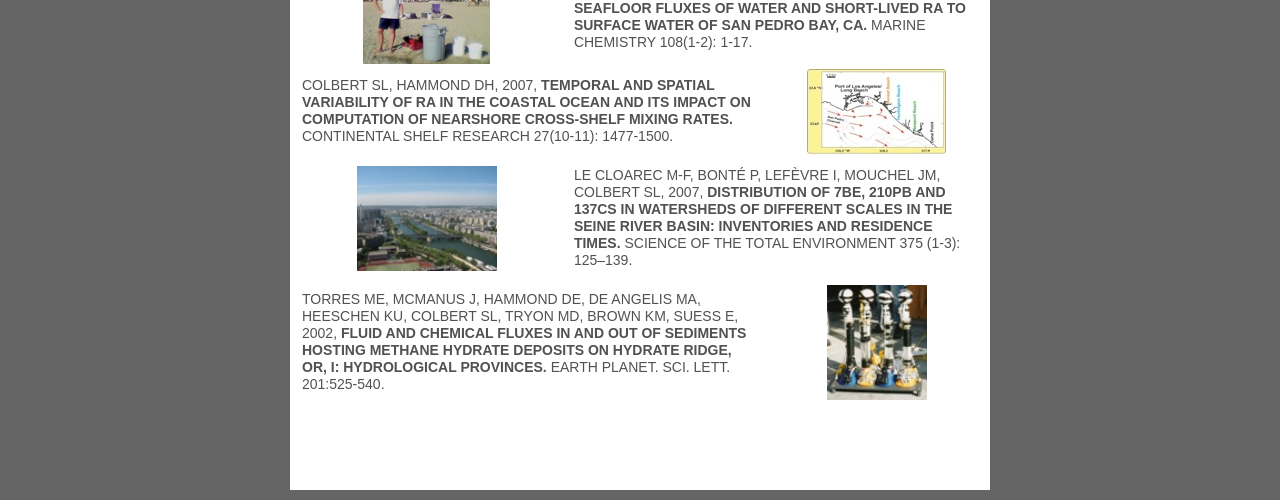
<file: Colbert/Publications.html>
<?xml version="1.0" encoding="UTF-8"?>
<!DOCTYPE html PUBLIC "-//W3C//DTD XHTML 1.0 Transitional//EN" "http://www.w3.org/TR/xhtml1/DTD/xhtml1-transitional.dtd">


<html xmlns="http://www.w3.org/1999/xhtml" xml:lang="en" lang="en">
  <head><meta http-equiv="Content-Type" content="text/html; charset=UTF-8" />
    
    <meta name="Generator" content="iWeb 3.0.4" />
    <meta name="iWeb-Build" content="local-build-20120820" />
    <meta http-equiv="X-UA-Compatible" content="IE=EmulateIE7" />
    <meta name="viewport" content="width=700" />
    <title>Publications</title>
    <link rel="stylesheet" type="text/css" media="screen,print" href="Publications_files/Publications.css" />
    <!--[if lt IE 8]><link rel='stylesheet' type='text/css' media='screen,print' href='Publications_files/PublicationsIE.css'/><![endif]-->
    <!--[if gte IE 8]><link rel='stylesheet' type='text/css' media='screen,print' href='Media/IE8.css'/><![endif]-->
    <script type="text/javascript" src="Scripts/iWebSite.js"></script>
    <script type="text/javascript" src="Scripts/Widgets/SharedResources/WidgetCommon.js"></script>
    <script type="text/javascript" src="Scripts/Widgets/Navbar/navbar.js"></script>
    <script type="text/javascript" src="Scripts/iWebImage.js"></script>
    <script type="text/javascript" src="Publications_files/Publications.js"></script>
  </head>
  <body style="background: rgb(101, 101, 101); margin: 0pt; " onload="onPageLoad();" onunload="onPageUnload();">
    <div style="text-align: center; ">
      <div style="margin-bottom: 10px; margin-left: auto; margin-right: auto; margin-top: 10px; overflow: hidden; position: relative; word-wrap: break-word;  background: rgb(255, 255, 255); text-align: left; width: 700px; " id="body_content">
        <div style="margin-left: 0px; position: relative; width: 700px; z-index: 0; " id="nav_layer">
          <div style="height: 0px; line-height: 0px; " class="bumper"> </div>
          <div class="com-apple-iweb-widget-navbar flowDefining" id="widget0" style="margin-left: 20px; margin-top: 0px; opacity: 1.00; position: relative; width: 660px; z-index: 1; ">
    
            <div id="widget0-navbar" class="navbar">

      
              <div id="widget0-bg" class="navbar-bg">

        
                <ul id="widget0-navbar-list" class="navbar-list">
 <li></li> 
</ul>
                
      
</div>
              
    
</div>
          </div>
          <script type="text/javascript"><!--//--><![CDATA[//><!--
new NavBar('widget0', 'Scripts/Widgets/Navbar', 'Scripts/Widgets/SharedResources', '.', {"path-to-root": "", "navbar-css": ".navbar {\n\tfont-family: 'Helvetica Neue', Arial, sans-serif;\n\tfont-size: .8em;\n\tcolor: #666666;\n\tline-height: 30px;\n\tborder-bottom: 3px solid #ccc;\n}\n\n.navbar-bg {\n\ttext-align: right;}\n\n.navbar-bg ul {\n\tlist-style: none;\n\tmargin: 0px;\n\tpadding: 0px;\n}\n\n\nli {\n\tlist-style-type: none;\n\tdisplay: inline;\n\tpadding: 0px 5px 0px 0px;\n}\n\n\nli a {\n\ttext-decoration: none;\n\tpadding: 10px;\n\tcolor: #666666;\n\tfont-weight: bold;\n}\n\nli a:visited {\n\ttext-decoration: none;\n\tpadding: 10px;\n\tcolor: #666666;\n\tfont-weight: bold;\n}\n\nli a:hover\r{\r\n \tcolor: #999999;\n\ttext-decoration: none;\r}\n\n\nli.current-page a\r{\r\t color: #66ABC5;\n\ttext-decoration: none;\r}\n", "current-page-GUID": "25626860-E360-4E42-BD49-D3C7030C64AC", "isCollectionPage": "NO"});
//--><!]]></script>
          <div style="clear: both; height: 0px; line-height: 0px; " class="spacer"> </div>
        </div>
        <div style="height: 75px; margin-left: 0px; position: relative; width: 700px; z-index: 10; " id="header_layer">
          <div style="height: 0px; line-height: 0px; " class="bumper"> </div>
          <div id="id1" style="height: 43px; left: 20px; position: absolute; top: 20px; width: 515px; z-index: 1; " class="style_SkipStroke shape-with-text">
            <div class="text-content Normal_External_515_43" style="padding: 0px; ">
              <div class="Normal">
                <p style="padding-bottom: 0pt; padding-top: 0pt; " class="Header">Publications</p>
              </div>
            </div>
          </div>
        </div>

<table class="Title">
  <thead>
    <tr>
      <th style="padding:10px; color: white">Col 1</th>
      <th style="padding:10px; color: white">Col 2</th>
      <th style="padding:10px; color: white">Col 3</th>
      <th style="padding:10px; color: white">Col 4</th>
    </tr>
  </thead>
  <tbody>
<tr><td style="text-align: center;"><img src="Publications_files/Bryan_Pohnpei_3.jpg" alt="" style="border: none; height: 85px;" /></td>
<td colspan=3 style="padding:10px">
<a href="https://www.sciencedirect.com/science/article/abs/pii/S0025326X2500308X">
Tonga B, Aguiar D, Wiegner T, McDermid K, Colbert SL, 2025, <b>Baseline conditions and land-based drivers of nearshore water quality in Pohnpei, Federated States of Micronesia.</b> Marine Pollution Bulletin 215: 117833</a></td></tr>
<tr><td colspan=3 style="padding:10px">
<a href="https://www.sciencedirect.com/science/article/pii/S2214581824004713">
Waiki S, Nakoa III J, Colbert SL, Nelson C, Puniwai N, Storie N, Overly A, Aguiar D, Wiegner TN, 2025, <b>Sewage pollution in coastal waters of Keaukaha, Hawaiʻi, U.S.A. - An area impacted by onsite sewage disposal systems and an offshore wastewater treatment plant outfall.</b> Journal of Hydrology: Regional Studies. 57: 102122.
</a></td><td style="text-align: center;"><img src="Publications_files/Waiki_water-sampling.jpg" alt="" style="border: none; height: 105px; padding:10px" /></td></tr>
<tr><td style="text-align: center;"><img src="Publications_files/Devon_benthic-surveys.jpg" alt="" style="border: none; height: 85px; padding:10px" /></td><td colspan=3 style="padding:10px">
<a href="https://www.sciencedirect.com/science/article/abs/pii/S0025326X23000930">
Aguiar DK, Wiegner TN, Colbert SL, Burns J, Abaya L, Beets J, Couch C, Stewart J, Panelo J, Remple K, Nelson C, 2023, <b>Detection and impact of sewage pollution on South Kohala's coral reefs, Hawai‘i.</b> Marine Pollution Bulletin 188: 114662.
</a></td></tr><tr><td colspan=3 style="padding:10px">
<a href="https://journals.plos.org/plosone/article?id=10.1371/journal.pone.0286136">
Ward RJ, Cox TE, Colbert SL, Faucci A, La Valle FF, Philippoff J, Schaefer JL, Wiegner TN, Ware IM, Knope ML, 2023, <b>Spatial variation and antecedent sea surface temperature conditions influence Hawaiian intertidal community structure.</b> PLOS One 18: e0286136.
</a></td><td style="text-align: center;"><img src="Publications_files/Citizen-Scientists-Feature.jpg" alt="" style="border: none; height: 105px; padding:10px" /></td></tr>
<tr><td style="text-align: center;"><img src="Publications_files/Kukio_Bay.jpg" alt="" style="border: none; height: 105px; padding:10px" /></td><td colspan=3 style="padding:10px">
<a href="https://www.sciencedirect.com/science/article/abs/pii/S0025326X21011772">
Panelo J, Wiegner TN, Colbert SL, Goldberg S, Abaya LM, Conklin E, Couch C, Falinski K, Gove J, Watson L, Wiggins C, 2022, <b>Spatial distribution and sources of nutrients at two coastal developments in South Kohala, Hawai‘i.</b> Marine Pollution Bulletin 174:113143.
</a></td></tr><tr><td colspan=3 style="padding:10px">
<a href="https://www.sciencedirect.com/science/article/pii/S2214581821001762">
Wiegner TN, Colbert SL, Abaya LM, Panelo J, Remple K, Nelson CE, 2021, <b>Identifying locations of sewage pollution within a Hawaiian watershed for coastal water quality management actions.</b> Journal of Hydrology: Regional Studies 38:100947.
</a></td><td style="text-align: center;"><img src="Publications_files/AbayaPuakoWell.jpg" alt="" style="border: none; height: 105px; padding:10px" /></td></tr>
<tr><td style="text-align: center;"><img src="Publications_files/Picture11.jpg" alt="" style="border: none; height: 85px; padding:10px" /></td><td colspan=3 style="padding:10px">
<a href="https://www.sciencedirect.com/science/article/abs/pii/S0025326X18301905">
Abaya LM, Wiegner TN, Beets JP, Colbert SL, Carlson KM, Kramer KL, 2018, <b>Spatial distribution of sewage pollution on a Hawaiian coral reef.</b> Marine Pollution Bulletin 130: 335-347. 
</a></td></tr><tr><td colspan=3 style="padding:10px">
<a href="https://www.sciencedirect.com/science/article/abs/pii/S0025326X18300869">
Abaya LM, Wiegner TN, Colbert SL, Beets JP, Carlson KM, Kramer KL, Most R, Couch CS, 2018, <b>A multi-indicator approach for identifying shoreline sewage pollution hotspots adjacent to coral reefs.</b> Marine Pollution Bulletin 129: 70-80.
</a></td><td style="text-align: center;"><img src="Publications_files/Dye.jpg" alt="" style="border: none; height: 85px; padding:10px" /></td></tr>
<tr><td style="text-align: center;"><img src="Publications_files/HI_Alk.png" alt="" style="border: none; height: 115px; padding:10px" /></td><td colspan=3 style="padding:10px">
<a href="https://pubs.usgs.gov/pp/1834/a/pp1834_chapter7.pdf">
MacKenzie R, Strouch A, Wiegner T, Colbert SL, Stets T, Striegel R, 2017, <b>Chapter 7. Baseline and Projected Future Aquatic Carbon Fluxes to Nearshore Waters in Hawai‘i.</b> in Selmants PC, Giardina CP, Jacobi JD, Zhu Z (eds) Baseline and projected future carbon storage and carbon fluxes in ecosystems of Hawai‘i, U.S. Geological Survey Professional Paper 1834: 134 p.
</a></td></tr><tr><td colspan=3 style="padding:10px">
<a href="https://www.sciencedirect.com/science/article/abs/pii/S0025326X11003079">
Carson HS, Colbert SL, Kaylor MJ, McDermid KJ, 2011, <b>Small plastic debris changes water movement and heat transfer through beach sediments.</b> Marine Pollution Bulletin 62: 1708-1713. 
</a></td><td style="text-align: center;"><img src="Publications_files/shapeimage_2.png" alt="" style="border: none; height: 115px; " /></td></tr>
<tr><td style="text-align: center;"><img src="Publications_files/CatBox11.jpg" alt="" style="border: none; height: 85px; " /></td><td colspan=3 style="padding:10px">
Colbert SL, Hammond DH, Berelson WM, 2008, <b>Radon-222 budget in Catalina Harbor, CA 1: Water mixing rates.</b> Limnology and Oceanography 53: 651-658. 
</td></tr><tr><td colspan=3 style="padding:10px">
Colbert SL, Hammond DH, Berelson WM, 2008, <b>Radon-222 budget in Catalina Harbor, CA 2: Tidal Pumping at the shoreline.</b> Limnology and Oceanography 53: 659-665. 
</td><td style="text-align: center;"><img src="Publications_files/TidalPumpingCartoon.jpg" alt="" style="border: none; height: 88px; width: 139px; " /></td></tr>
<tr><td style="text-align: center;"><img src="Publications_files/shapeimage_1.png" alt="" style="border: none; height: 95px; " /></td><td colspan=3 style="padding:10px">
Colbert SL, Hammond DH, 2008, <b>Shoreline and seafloor fluxes of water and short-lived Ra to surface water of San Pedro Bay, CA.</b> Marine Chemistry 108(1-2): 1-17. 
</td></tr><tr><td colspan=3 style="padding:10px">
Colbert SL, Hammond DH, 2007, <b>Temporal and spatial variability of Ra in the coastal ocean and its impact on computation of nearshore cross-shelf mixing rates.</b> Continental Shelf Research 27(10-11): 1477-1500. 
</td><td style="text-align: center;"><img src="Publications_files/SPBay_Circ.jpg" alt="" style="border: none; height: 85px; " /></td></tr>
<tr><td style="text-align: center;"><img src="Publications_files/IMG_3936.jpg" alt="" style="border: none; height: 105px; width:" /></td><td colspan=3 style="padding:10px">
Le Cloarec M-F, Bonté P, Lefèvre I, Mouchel JM, Colbert SL, 2007, <b>Distribution of 7Be, 210Pb and 137Cs in watersheds of different scales in the Seine River basin: Inventories and residence times.</b> Science of the Total Environment 375 (1-3): 125–139. 
</td></tr><tr><td colspan=3 style="padding:10px">
Torres ME, McManus J, Hammond DE, de Angelis MA, Heeschen KU, Colbert SL, Tryon MD, Brown KM, Suess E, 2002, <b>Fluid and chemical fluxes in and out of sediments hosting methane hydrate deposits on Hydrate Ridge, OR, I: Hydrological provinces.</b> Earth Planet. Sci. Lett. 201:525-540. 
</td><td style="text-align: center;"><img src="Publications_files/GasSampler.jpg" alt="" style="border: none; height: 115px; " /></td></tr>
</tbody>
</table>


        <div style="height: 75px; margin-left: 0px; position: relative; width: 700px; z-index: 15; " id="footer_layer">
          <div style="height: 0px; line-height: 0px; " class="bumper"> </div>
        </div>
      </div>
    </div>
  </body>
</html>
</file>
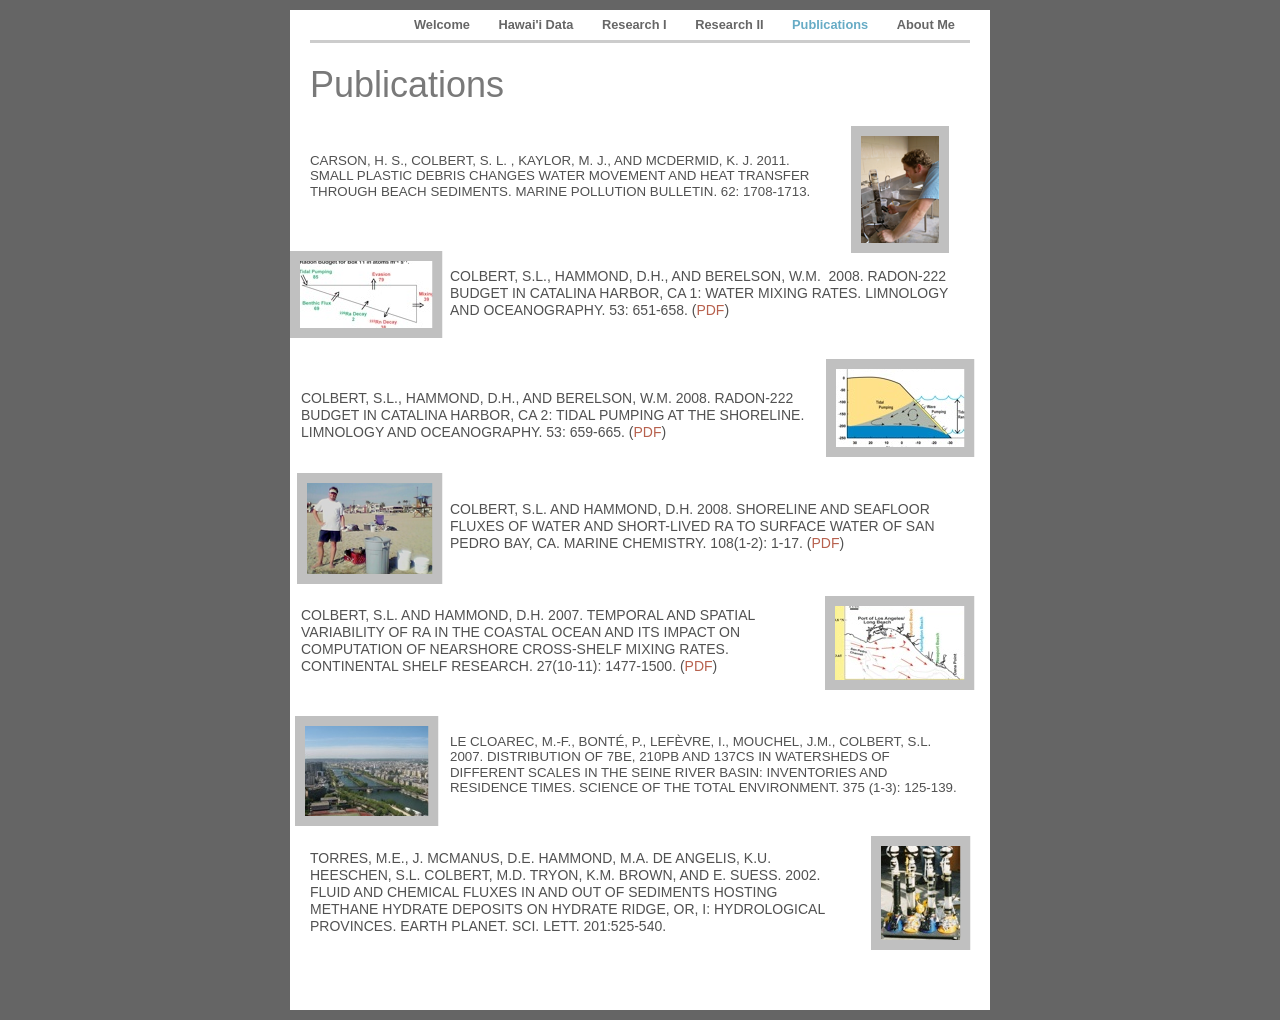
<file: Colbert/Publications2.html>
<?xml version="1.0" encoding="UTF-8"?>
<!DOCTYPE html PUBLIC "-//W3C//DTD XHTML 1.0 Transitional//EN" "http://www.w3.org/TR/xhtml1/DTD/xhtml1-transitional.dtd">


<html xmlns="http://www.w3.org/1999/xhtml" xml:lang="en" lang="en">
  <head><meta http-equiv="Content-Type" content="text/html; charset=UTF-8" />
    
    <meta name="Generator" content="iWeb 3.0.4" />
    <meta name="iWeb-Build" content="local-build-20120820" />
    <meta http-equiv="X-UA-Compatible" content="IE=EmulateIE7" />
    <meta name="viewport" content="width=700" />
    <title>Publications</title>
    <link rel="stylesheet" type="text/css" media="screen,print" href="Publications_files/Publications.css" />
    <!--[if lt IE 8]><link rel='stylesheet' type='text/css' media='screen,print' href='Publications_files/PublicationsIE.css'/><![endif]-->
    <!--[if gte IE 8]><link rel='stylesheet' type='text/css' media='screen,print' href='Media/IE8.css'/><![endif]-->
    <script type="text/javascript" src="Scripts/iWebSite.js"></script>
    <script type="text/javascript" src="Scripts/Widgets/SharedResources/WidgetCommon.js"></script>
    <script type="text/javascript" src="Scripts/Widgets/Navbar/navbar.js"></script>
    <script type="text/javascript" src="Scripts/iWebImage.js"></script>
    <script type="text/javascript" src="Publications_files/Publications.js"></script>
  </head>
  <body style="background: rgb(101, 101, 101); margin: 0pt; " onload="onPageLoad();" onunload="onPageUnload();">
    <div style="text-align: center; ">
      <div style="margin-bottom: 10px; margin-left: auto; margin-right: auto; margin-top: 10px; overflow: hidden; position: relative; word-wrap: break-word;  background: rgb(255, 255, 255); text-align: left; width: 700px; " id="body_content">
        <div style="margin-left: 0px; position: relative; width: 700px; z-index: 0; " id="nav_layer">
          <div style="height: 0px; line-height: 0px; " class="bumper"> </div>
          <div class="com-apple-iweb-widget-navbar flowDefining" id="widget0" style="margin-left: 20px; margin-top: 0px; opacity: 1.00; position: relative; width: 660px; z-index: 1; ">
    
            <div id="widget0-navbar" class="navbar">

      
              <div id="widget0-bg" class="navbar-bg">

        
                <ul id="widget0-navbar-list" class="navbar-list">
 <li></li> 
</ul>
                
      
</div>
              
    
</div>
          </div>
          <script type="text/javascript"><!--//--><![CDATA[//><!--
new NavBar('widget0', 'Scripts/Widgets/Navbar', 'Scripts/Widgets/SharedResources', '.', {"path-to-root": "", "navbar-css": ".navbar {\n\tfont-family: 'Helvetica Neue', Arial, sans-serif;\n\tfont-size: .8em;\n\tcolor: #666666;\n\tline-height: 30px;\n\tborder-bottom: 3px solid #ccc;\n}\n\n.navbar-bg {\n\ttext-align: right;}\n\n.navbar-bg ul {\n\tlist-style: none;\n\tmargin: 0px;\n\tpadding: 0px;\n}\n\n\nli {\n\tlist-style-type: none;\n\tdisplay: inline;\n\tpadding: 0px 5px 0px 0px;\n}\n\n\nli a {\n\ttext-decoration: none;\n\tpadding: 10px;\n\tcolor: #666666;\n\tfont-weight: bold;\n}\n\nli a:visited {\n\ttext-decoration: none;\n\tpadding: 10px;\n\tcolor: #666666;\n\tfont-weight: bold;\n}\n\nli a:hover\r{\r\n \tcolor: #999999;\n\ttext-decoration: none;\r}\n\n\nli.current-page a\r{\r\t color: #66ABC5;\n\ttext-decoration: none;\r}\n", "current-page-GUID": "25626860-E360-4E42-BD49-D3C7030C64AC", "isCollectionPage": "NO"});
//--><!]]></script>
          <div style="clear: both; height: 0px; line-height: 0px; " class="spacer"> </div>
        </div>
        <div style="height: 75px; margin-left: 0px; position: relative; width: 700px; z-index: 10; " id="header_layer">
          <div style="height: 0px; line-height: 0px; " class="bumper"> </div>
          <div id="id1" style="height: 43px; left: 20px; position: absolute; top: 20px; width: 515px; z-index: 1; " class="style_SkipStroke shape-with-text">
            <div class="text-content Normal_External_515_43" style="padding: 0px; ">
              <div class="Normal">
                <p style="padding-bottom: 0pt; padding-top: 0pt; " class="Header">Publications</p>
              </div>
            </div>
          </div>
        </div>
        <div style="margin-left: 0px; position: relative; width: 700px; z-index: 5; " id="body_layer">
          <div style="height: 0px; line-height: 0px; " class="bumper"> </div>
          <div id="id2" style="height: 51px; left: 160px; position: absolute; top: 150px; width: 515px; z-index: 1; " class="style_SkipStroke_1 shape-with-text">
            <div class="text-content Normal_External_515_51" style="padding: 0px; ">
              <div class="Normal">
                <p style="padding-bottom: 0pt; padding-top: 0pt; " class="Title">Colbert, S.L., Hammond, D.H., and Berelson, W.M.  2008. Radon-222 budget in Catalina Harbor, CA 1: Water mixing rates. Limnology and Oceanography. 53: 651-658. (<a title="Publications_files/Colbert_LO1_2008.pdf" href="Publications_files/Colbert_LO1_2008.pdf">pdf</a>)</p>
              </div>
            </div>
          </div>
          


          <div id="id3" style="height: 51px; left: 11px; position: absolute; top: 272px; width: 515px; z-index: 1; " class="style_SkipStroke_1 shape-with-text">
            <div class="text-content Normal_External_515_51" style="padding: 0px; ">
              <div class="Normal">
                <p style="padding-bottom: 0pt; padding-top: 0pt; " class="Title">Colbert, S.L., Hammond, D.H., and Berelson, W.M. 2008. Radon-222 budget in Catalina Harbor, CA 2: Tidal Pumping at the shoreline. Limnology and Oceanography. 53: 659-665. (<a title="Publications_files/Colbert_LO2_2008.pdf" href="Publications_files/Colbert_LO2_2008.pdf">PDF</a>)</p>
              </div>
            </div>
          </div>
          


          <div id="id4" style="height: 51px; left: 160px; position: absolute; top: 383px; width: 515px; z-index: 1; " class="style_SkipStroke_1 shape-with-text">
            <div class="text-content Normal_External_515_51" style="padding: 0px; ">
              <div class="Normal">
                <p style="padding-bottom: 0pt; padding-top: 0pt; " class="Title">Colbert, S.L. and Hammond, D.H. 2008. Shoreline and seafloor fluxes of water and short-lived Ra to surface water of San Pedro Bay, CA. Marine Chemistry. 108(1-2): 1-17. (<a title="Publications_files/ColbertHammond_MarChem08.pdf" href="Publications_files/ColbertHammond_MarChem08.pdf">PDF</a>)</p>
              </div>
            </div>
          </div>
          


          <div id="id5" style="height: 68px; left: 11px; position: absolute; top: 489px; width: 515px; z-index: 1; " class="style_SkipStroke_1 shape-with-text">
            <div class="text-content Normal_External_515_68" style="padding: 0px; ">
              <div class="Normal">
                <p style="padding-bottom: 0pt; padding-top: 0pt; " class="Title">Colbert, S.L. and Hammond, D.H. 2007. Temporal and spatial variability of Ra in the coastal ocean and its impact on computation of nearshore cross-shelf mixing rates. Continental Shelf Research. 27(10-11): 1477-1500. (<a title="Publications_files/ColbertHammond_CSR07.pdf" href="Publications_files/ColbertHammond_CSR07.pdf">PDF</a>)</p>
              </div>
            </div>
          </div>
          


          <div id="id6" style="height: 85px; left: 20px; position: absolute; top: 732px; width: 515px; z-index: 1; " class="style_SkipStroke_1 shape-with-text">
            <div class="text-content Normal_External_515_85" style="padding: 0px; ">
              <div class="Normal">
                <p style="padding-bottom: 0pt; padding-top: 0pt; " class="Title">Torres, M.E., J. McManus, D.E. Hammond, M.A. de Angelis, K.U. Heeschen, S.L. Colbert, M.D. Tryon, K.M. Brown, and E. Suess. 2002. Fluid and chemical fluxes in and out of sediments hosting methane hydrate deposits on Hydrate Ridge, OR, I: Hydrological provinces. Earth Planet. Sci. Lett. 201:525-540.</p>
              </div>
            </div>
          </div>
          


          <div style="height: 104px; width: 89px;  height: 104px; left: 586px; position: absolute; top: 723px; width: 89px; z-index: 1; " class="tinyText style_SkipStroke_2 stroke_0">
            <img src="Publications_files/GasSampler.jpg" alt="" style="border: none; height: 104px; width: 90px; " />
          </div>
          


          <div style="height: 84px; width: 139px;  height: 84px; left: 540px; position: absolute; top: 483px; width: 139px; z-index: 1; " class="tinyText style_SkipStroke_2 stroke_0">
            <img src="Publications_files/SPBay_Circ.jpg" alt="" style="border: none; height: 85px; width: 139px; " />
          </div>
          


          <div style="height: 101px; width: 135px;  height: 101px; left: 12px; position: absolute; top: 360px; width: 135px; z-index: 1; " class="tinyText stroke_0">
            <div style="position: relative; width: 135px; ">
              <img src="Publications_files/shapeimage_1.png" alt="" style="height: 101px; left: 0px; position: absolute; top: 0px; width: 135px; " />
            </div>
          </div>
          


          <div style="height: 88px; width: 138px;  height: 88px; left: 541px; position: absolute; top: 246px; width: 138px; z-index: 1; " class="tinyText style_SkipStroke_2 stroke_0">
            <img src="Publications_files/TidalPumpingCartoon.jpg" alt="" style="border: none; height: 88px; width: 139px; " />
          </div>
          


          <div style="height: 77px; width: 142px;  height: 77px; left: 5px; position: absolute; top: 138px; width: 142px; z-index: 1; " class="tinyText style_SkipStroke_2 stroke_0">
            <img src="Publications_files/CatBox11.jpg" alt="" style="border: none; height: 77px; width: 143px; " />
          </div>
          


          <div id="id7" style="height: 68px; left: 160px; position: absolute; top: 616px; width: 515px; z-index: 1; " class="style_SkipStroke_1 shape-with-text">
            <div class="text-content Normal_External_515_68" style="padding: 0px; ">
              <div class="Normal">
                <p style="padding-bottom: 0pt; padding-top: 0pt; " class="Title">Le Cloarec, M.-F., Bonté, P., Lefèvre, I., Mouchel, J.M., Colbert, S.L. 2007. Distribution of 7Be, 210Pb and 137Cs in watersheds of different scales in the Seine River basin: Inventories and residence times. Science of the Total Environment. 375 (1-3): 125-139.</p>
              </div>
            </div>
          </div>
          


          <div style="height: 100px; width: 133px;  height: 100px; left: 10px; position: absolute; top: 603px; width: 133px; z-index: 1; " class="tinyText style_SkipStroke_2 stroke_0">
            <img src="Publications_files/IMG_3936.jpg" alt="" style="border: none; height: 100px; width: 134px; " />
          </div>
          


          <div style="height: 127px; width: 98px;  height: 117px; left: 566px; position: absolute; top: 13px; width: 88px; z-index: 1; " class="tinyText">
            <div style="position: relative; width: 88px; ">
              <img src="Publications_files/shapeimage_2.png" alt="" style="height: 127px; left: 0px; margin-left: -5px; margin-top: -5px; position: absolute; top: 0px; width: 98px; " />
            </div>
          </div>
          


          <div id="id8" style="height: 51px; left: 20px; position: absolute; top: 35px; width: 515px; z-index: 1; " class="style_SkipStroke_1 shape-with-text">
            <div class="text-content Normal_External_515_51" style="padding: 0px; ">
              <div class="Normal">
                <p style="padding-bottom: 0pt; padding-top: 0pt; " class="Title">Carson, H. S., Colbert, S. L. , Kaylor, M. J., and McDermid, K. J. 2011. Small plastic debris changes water movement and heat transfer through beach sediments. Marine Pollution Bulletin. 62: 1708-1713.</p>
              </div>
            </div>
          </div>
          <div style="height: 817px; line-height: 817px; " class="spacer"> </div>
        </div>
        <div style="height: 75px; margin-left: 0px; position: relative; width: 700px; z-index: 15; " id="footer_layer">
          <div style="height: 0px; line-height: 0px; " class="bumper"> </div>
        </div>
      </div>
    </div>
  </body>
</html>
</file>
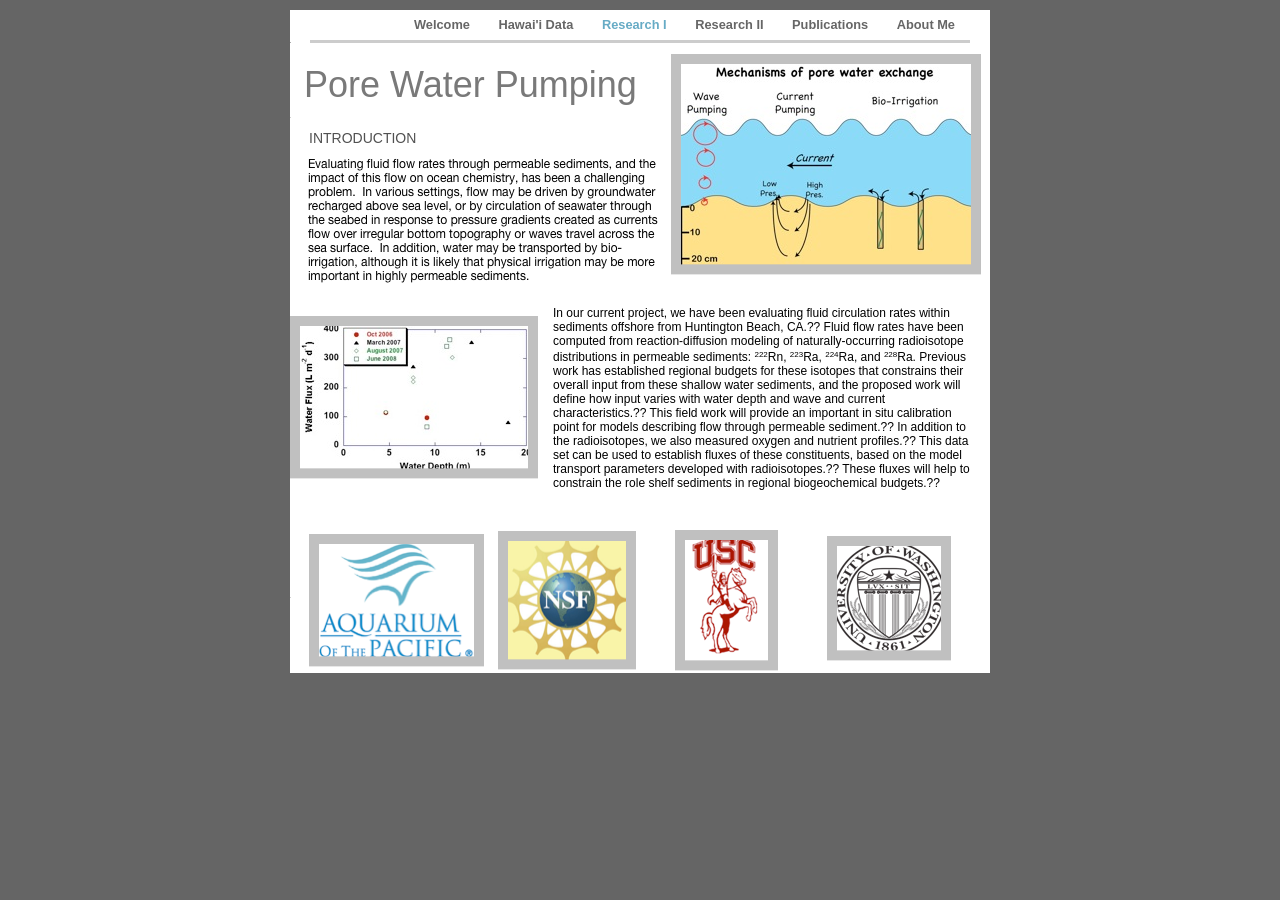
<file: Colbert/Research_I.html>
<?xml version="1.0" encoding="UTF-8"?>
<!DOCTYPE html PUBLIC "-//W3C//DTD XHTML 1.0 Transitional//EN" "http://www.w3.org/TR/xhtml1/DTD/xhtml1-transitional.dtd">


<html xmlns="http://www.w3.org/1999/xhtml" xml:lang="en" lang="en">
  <head><meta http-equiv="Content-Type" content="text/html; charset=UTF-8" />
    
    <meta name="Generator" content="iWeb 3.0.4" />
    <meta name="iWeb-Build" content="local-build-20120820" />
    <meta http-equiv="X-UA-Compatible" content="IE=EmulateIE7" />
    <meta name="viewport" content="width=700" />
    <title>Pore Water Pumping</title>
    <link rel="stylesheet" type="text/css" media="screen,print" href="Research_I_files/Research_I.css" />
    <link rel="apple-touch-icon" type="image/png" sizes="57x57" href="Welcome_files/smoothSC57.png" />
    <link rel="apple-touch-icon" type="image/png" sizes="72x72" href="Welcome_files/smoothSC120.png" />
    <link rel="apple-touch-icon" type="image/png" sizes="114x114" href="Welcome_files/smoothSC152.png" />
    <link rel="apple-touch-icon" type="image/png" sizes="144x144" href="Welcome_files/smoothSC180.png" />
    <!--[if lt IE 8]><link rel='stylesheet' type='text/css' media='screen,print' href='Research_I_files/Research_IIE.css'/><![endif]-->
    <!--[if gte IE 8]><link rel='stylesheet' type='text/css' media='screen,print' href='Media/IE8.css'/><![endif]-->
    <script type="text/javascript" src="Scripts/iWebSite.js"></script>
    <script type="text/javascript" src="Scripts/Widgets/SharedResources/WidgetCommon.js"></script>
    <script type="text/javascript" src="Scripts/Widgets/Navbar/navbar.js"></script>
    <script type="text/javascript" src="Scripts/iWebImage.js"></script>
    <script type="text/javascript" src="Research_I_files/Research_I.js"></script>
  </head>
  <body style="background: rgb(101, 101, 101); margin: 0pt; " onload="onPageLoad();" onunload="onPageUnload();">
    <div style="text-align: center; ">
      <div style="margin-bottom: 10px; margin-left: auto; margin-right: auto; margin-top: 10px; overflow: hidden; position: relative; word-wrap: break-word;  background: rgb(255, 255, 255); text-align: left; width: 700px; " id="body_content">
        <div style="margin-left: 0px; position: relative; width: 700px; z-index: 0; " id="nav_layer">
          <div style="height: 0px; line-height: 0px; " class="bumper">??</div>
          <div class="com-apple-iweb-widget-navbar flowDefining" id="widget0" style="margin-left: 20px; margin-top: 0px; opacity: 1.00; position: relative; width: 660px; z-index: 1; ">
    
            <div id="widget0-navbar" class="navbar">

      
              <div id="widget0-bg" class="navbar-bg">

        
                <ul id="widget0-navbar-list" class="navbar-list">
 <li></li> 
</ul>
                
      
</div>
              
    
</div>
          </div>
          <script type="text/javascript"><!--//--><![CDATA[//><!--
new NavBar('widget0', 'Scripts/Widgets/Navbar', 'Scripts/Widgets/SharedResources', '.', {"path-to-root": "", "navbar-css": ".navbar {\n\tfont-family: 'Helvetica Neue', Arial, sans-serif;\n\tfont-size: .8em;\n\tcolor: #666666;\n\tline-height: 30px;\n\tborder-bottom: 3px solid #ccc;\n}\n\n.navbar-bg {\n\ttext-align: right;}\n\n.navbar-bg ul {\n\tlist-style: none;\n\tmargin: 0px;\n\tpadding: 0px;\n}\n\n\nli {\n\tlist-style-type: none;\n\tdisplay: inline;\n\tpadding: 0px 5px 0px 0px;\n}\n\n\nli a {\n\ttext-decoration: none;\n\tpadding: 10px;\n\tcolor: #666666;\n\tfont-weight: bold;\n}\n\nli a:visited {\n\ttext-decoration: none;\n\tpadding: 10px;\n\tcolor: #666666;\n\tfont-weight: bold;\n}\n\nli a:hover\r{\r\n \tcolor: #999999;\n\ttext-decoration: none;\r}\n\n\nli.current-page a\r{\r\t color: #66ABC5;\n\ttext-decoration: none;\r}\n", "current-page-GUID": "29E14122-20F1-4006-B9C7-5E76B5C5883F", "isCollectionPage": "NO"});
//--><!]]></script>
          <div style="clear: both; height: 0px; line-height: 0px; " class="spacer">??</div>
        </div>
        <div style="height: 75px; margin-left: 0px; position: relative; width: 700px; z-index: 10; " id="header_layer">
          <div style="height: 0px; line-height: 0px; " class="bumper">??</div>
          <div id="id1" style="height: 46px; left: 14px; position: absolute; top: 20px; width: 370px; z-index: 1; " class="style_SkipStroke shape-with-text">
            <div class="text-content Normal_External_370_46" style="padding: 0px; ">
              <div class="Normal">
                <p style="padding-bottom: 0pt; padding-top: 0pt; " class="Header">Pore Water Pumping</p>
              </div>
            </div>
          </div>
          


          <div style="height: 210px; width: 300px;  height: 210px; left: 386px; position: absolute; top: 16px; width: 300px; z-index: 1; " class="tinyText style_SkipStroke_1 stroke_0">
            <img src="Research_I_files/PWExchange_Mechanisms.jpg" alt="" style="border: none; height: 211px; width: 300px; " />
          </div>
        </div>
        <div style="margin-left: 0px; position: relative; width: 700px; z-index: 5; " id="body_layer">
          <div style="height: 0px; line-height: 0px; " class="bumper">??</div>
          <div id="id2" style="height: 20px; left: 19px; position: absolute; top: 12px; width: 515px; z-index: 1; " class="style_SkipStroke_2 shape-with-text">
            <div class="text-content Normal_External_515_20" style="padding: 0px; ">
              <div class="Normal">
                <p style="padding-bottom: 0pt; padding-top: 0pt; " class="Title">Introduction</p>
              </div>
            </div>
          </div>
          


          <div style="height: 141px; width: 362px;  height: 141px; left: 14px; position: absolute; top: 35px; width: 362px; z-index: 1; " class="tinyText style_SkipStrokeSkipFillSkipOpacity">
            <div style="position: relative; width: 362px; ">
              <img src="Research_I_files/shapeimage_1.png" alt="Evaluating fluid flow rates through permeable sediments, and the impact of this flow on ocean chemistry, has been a challenging problem.  In various settings, flow may be driven by groundwater recharged above sea level, or by circulation of seawater through the seabed in response to pressure gradients created as currents flow over irregular bottom topography or waves travel across the sea surface.  In addition, water may be transported by bio-irrigation, although it is likely that physical irrigation may be more important in highly permeable sediments.  &#10;" style="height: 125px; left: 0px; margin-left: 4px; margin-top: 5px; position: absolute; top: 0px; width: 350px; " />
            </div>
          </div>
          


          <div id="id3" style="height: 190px; left: 259px; position: absolute; top: 184px; width: 431px; z-index: 1; " class="style_SkipStroke_3 shape-with-text">
            <div class="text-content graphic_textbox_layout_style_default_External_431_190" style="padding: 0px; ">
              <div class="graphic_textbox_layout_style_default">
                <p style="padding-bottom: 0pt; padding-top: 0pt; " class="paragraph_style">In our current project, we have been evaluating fluid circulation rates within sediments offshore from Huntington Beach, CA.?? Fluid flow rates have been computed from reaction-diffusion modeling of naturally-occurring radioisotope distributions in permeable sediments: <span class="style">222</span>Rn, <span class="style">223</span>Ra, <span class="style">224</span>Ra, and <span class="style">228</span>Ra. Previous work has established regional budgets for these isotopes that constrains their overall input from these shallow water sediments, and the proposed work will define how input varies with water depth and wave and current characteristics.?? This field work will provide an important in situ calibration point for models describing flow through permeable sediment.?? In addition to the radioisotopes, we also measured oxygen and nutrient profiles.?? This data set can be used to establish fluxes of these constituents, based on the model transport parameters developed with radioisotopes.?? These fluxes will help to constrain the role shelf sediments in regional biogeochemical budgets.?? </p>
              </div>
            </div>
          </div>
          


          <div style="height: 114px; width: 114px;  height: 114px; left: 542px; position: absolute; top: 423px; width: 114px; z-index: 1; " class="tinyText style_SkipStroke_1 stroke_0">
            <img src="Research_I_files/Seal.png" alt="" style="border: none; height: 114px; width: 114px; " />
          </div>
          


          <div style="height: 152px; width: 238px;  height: 152px; left: 5px; position: absolute; top: 203px; width: 238px; z-index: 1; " class="tinyText style_SkipStroke_1 stroke_0">
            <img src="Research_I_files/Total%20Water%20Flux.jpg" alt="" style="border: none; height: 153px; width: 239px; " />
          </div>
          <div style="height: 480px; line-height: 480px; " class="spacer">??</div>
        </div>
        <div style="height: 75px; margin-left: 0px; position: relative; width: 700px; z-index: 15; " id="footer_layer">
          <div style="height: 0px; line-height: 0px; " class="bumper">??</div>
          <div style="height: 122px; width: 165px;  height: 122px; left: 24px; position: absolute; top: -59px; width: 165px; z-index: 1; " class="tinyText style_SkipStroke_1 stroke_0">
            <img src="Research_I_files/droppedImage.png" alt="" style="border: none; height: 123px; width: 165px; " />
          </div>
          


          <div style="height: 128px; width: 128px;  height: 128px; left: 213px; position: absolute; top: -62px; width: 128px; z-index: 1; " class="tinyText style_SkipStroke_1 stroke_0">
            <img src="Research_I_files/droppedImage_1.png" alt="" style="border: none; height: 128px; width: 128px; " />
          </div>
          


          <div style="height: 130px; width: 93px;  height: 130px; left: 390px; position: absolute; top: -63px; width: 93px; z-index: 1; " class="tinyText style_SkipStroke_1 stroke_0">
            <img src="Research_I_files/USC.png" alt="" style="border: none; height: 131px; width: 93px; " />
          </div>
        </div>
      </div>
    </div>
  </body>
</html>
</file>
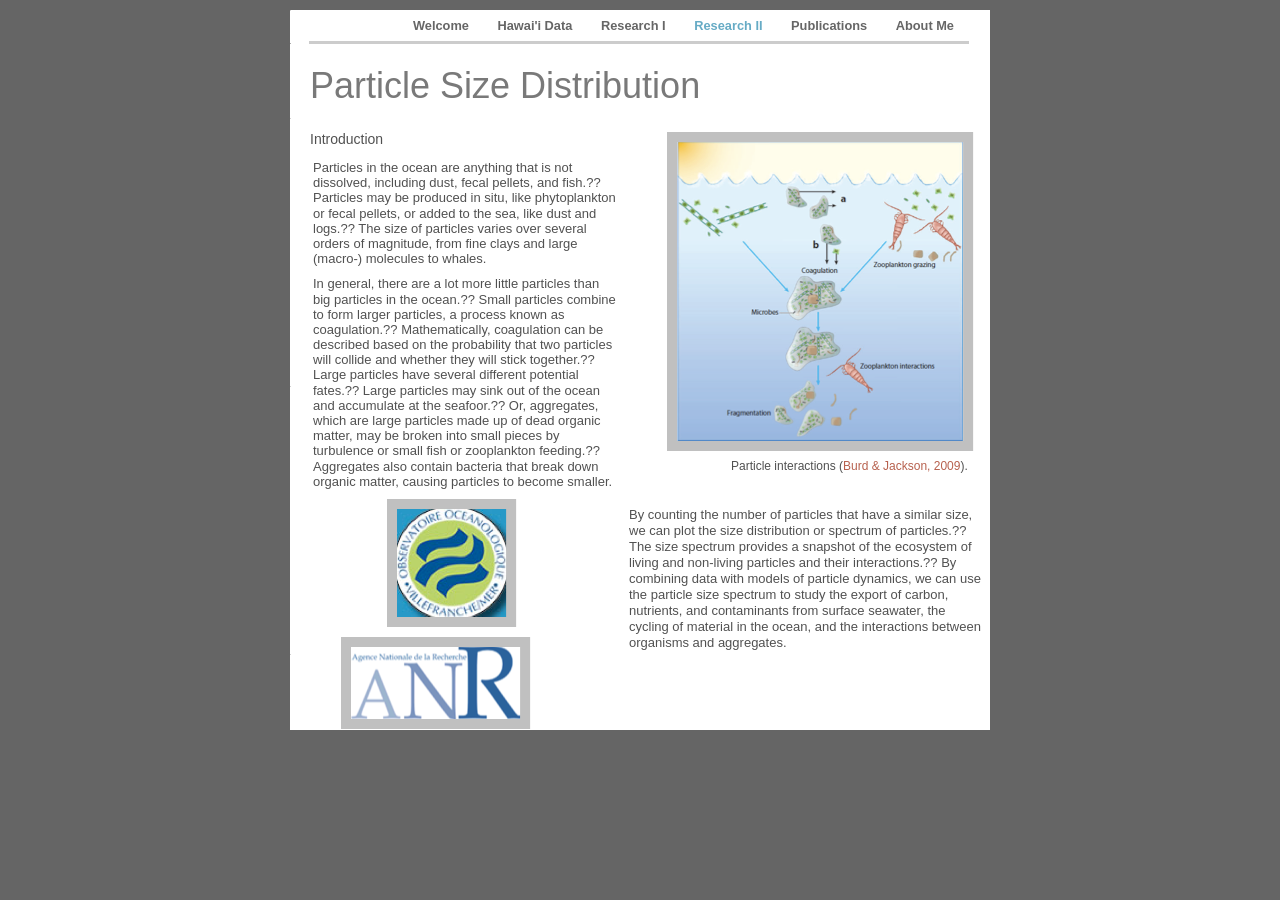
<file: Colbert/Research_II.html>
<?xml version="1.0" encoding="UTF-8"?>
<!DOCTYPE html PUBLIC "-//W3C//DTD XHTML 1.0 Transitional//EN" "http://www.w3.org/TR/xhtml1/DTD/xhtml1-transitional.dtd">


<html xmlns="http://www.w3.org/1999/xhtml" xml:lang="en" lang="en">
  <head><meta http-equiv="Content-Type" content="text/html; charset=UTF-8" />
    
    <meta name="Generator" content="iWeb 3.0.4" />
    <meta name="iWeb-Build" content="local-build-20120820" />
    <meta http-equiv="X-UA-Compatible" content="IE=EmulateIE7" />
    <meta name="viewport" content="width=700" />
    <title>Particle Size Distribution</title>
    <link rel="stylesheet" type="text/css" media="screen,print" href="Research_II_files/Research_II.css" />
    <link rel="apple-touch-icon" type="image/png" sizes="57x57" href="Welcome_files/smoothSC57.png" />
    <link rel="apple-touch-icon" type="image/png" sizes="72x72" href="Welcome_files/smoothSC120.png" />
    <link rel="apple-touch-icon" type="image/png" sizes="114x114" href="Welcome_files/smoothSC152.png" />
    <link rel="apple-touch-icon" type="image/png" sizes="144x144" href="Welcome_files/smoothSC180.png" />
    <!--[if lt IE 8]><link rel='stylesheet' type='text/css' media='screen,print' href='Research_II_files/Research_IIIE.css'/><![endif]-->
    <!--[if gte IE 8]><link rel='stylesheet' type='text/css' media='screen,print' href='Media/IE8.css'/><![endif]-->
    <script type="text/javascript" src="Scripts/iWebSite.js"></script>
    <script type="text/javascript" src="Scripts/Widgets/SharedResources/WidgetCommon.js"></script>
    <script type="text/javascript" src="Scripts/Widgets/Navbar/navbar.js"></script>
    <script type="text/javascript" src="Scripts/iWebImage.js"></script>
    <script type="text/javascript" src="Research_II_files/Research_II.js"></script>
  </head>
  <body style="background: rgb(101, 101, 101); margin: 0pt; " onload="onPageLoad();" onunload="onPageUnload();">
    <div style="text-align: center; ">
      <div style="margin-bottom: 10px; margin-left: auto; margin-right: auto; margin-top: 10px; overflow: hidden; position: relative; word-wrap: break-word;  background: rgb(255, 255, 255); text-align: left; width: 700px; " id="body_content">
        <div style="margin-left: 0px; position: relative; width: 700px; z-index: 0; " id="nav_layer">
          <div style="height: 0px; line-height: 0px; " class="bumper">??</div>
          <div style="height: 1px; line-height: 1px; " class="tinyText">??</div>
          <div class="com-apple-iweb-widget-navbar flowDefining" id="widget0" style="margin-left: 19px; margin-top: 0px; opacity: 1.00; position: relative; width: 660px; z-index: 1; ">
    
            <div id="widget0-navbar" class="navbar">

      
              <div id="widget0-bg" class="navbar-bg">

        
                <ul id="widget0-navbar-list" class="navbar-list">
 <li></li> 
</ul>
                
      
</div>
              
    
</div>
          </div>
          <script type="text/javascript"><!--//--><![CDATA[//><!--
new NavBar('widget0', 'Scripts/Widgets/Navbar', 'Scripts/Widgets/SharedResources', '.', {"path-to-root": "", "navbar-css": ".navbar {\n\tfont-family: 'Helvetica Neue', Arial, sans-serif;\n\tfont-size: .8em;\n\tcolor: #666666;\n\tline-height: 30px;\n\tborder-bottom: 3px solid #ccc;\n}\n\n.navbar-bg {\n\ttext-align: right;}\n\n.navbar-bg ul {\n\tlist-style: none;\n\tmargin: 0px;\n\tpadding: 0px;\n}\n\n\nli {\n\tlist-style-type: none;\n\tdisplay: inline;\n\tpadding: 0px 5px 0px 0px;\n}\n\n\nli a {\n\ttext-decoration: none;\n\tpadding: 10px;\n\tcolor: #666666;\n\tfont-weight: bold;\n}\n\nli a:visited {\n\ttext-decoration: none;\n\tpadding: 10px;\n\tcolor: #666666;\n\tfont-weight: bold;\n}\n\nli a:hover\r{\r\n \tcolor: #999999;\n\ttext-decoration: none;\r}\n\n\nli.current-page a\r{\r\t color: #66ABC5;\n\ttext-decoration: none;\r}\n", "current-page-GUID": "80A7F2C0-978B-4504-90B1-22722004767A", "isCollectionPage": "NO"});
//--><!]]></script>
          <div style="clear: both; height: 0px; line-height: 0px; " class="spacer">??</div>
        </div>
        <div style="height: 75px; margin-left: 0px; position: relative; width: 700px; z-index: 10; " id="header_layer">
          <div style="height: 0px; line-height: 0px; " class="bumper">??</div>
          <div id="id1" style="height: 43px; left: 20px; position: absolute; top: 20px; width: 515px; z-index: 1; " class="style_SkipStroke shape-with-text">
            <div class="text-content Normal_External_515_43" style="padding: 0px; ">
              <div class="Normal">
                <p style="padding-bottom: 0pt; padding-top: 0pt; " class="Header">Particle Size Distribution</p>
              </div>
            </div>
          </div>
        </div>
        <div style="margin-left: 0px; position: relative; width: 700px; z-index: 5; " id="body_layer">
          <div style="height: 0px; line-height: 0px; " class="bumper">??</div>
          <div id="id2" style="height: 19px; left: 20px; position: absolute; top: 12px; width: 376px; z-index: 1; " class="style_SkipStroke_1 shape-with-text">
            <div class="text-content Normal_External_376_19" style="padding: 0px; ">
              <div class="Normal">
                <p style="padding-bottom: 0pt; padding-top: 0pt; " class="paragraph_style">Introduction</p>
              </div>
            </div>
          </div>
          


          <div id="id3" style="height: 338px; left: 19px; position: absolute; top: 37px; width: 311px; z-index: 1; " class="style_SkipStroke_2 shape-with-text">
            <div class="text-content graphic_textbox_layout_style_default_External_311_338" style="padding: 0px; ">
              <div class="graphic_textbox_layout_style_default">
                <p style="padding-top: 0pt; " class="paragraph_style_1">Particles in the ocean are anything that is not dissolved, including dust, fecal pellets, and fish.?? Particles may be produced in situ, like phytoplankton or fecal pellets, or added to the sea, like dust and logs.?? The size of particles varies over several orders of magnitude, from fine clays and large (macro-) molecules to whales.<br /></p>
                <p style="padding-bottom: 0pt; " class="paragraph_style_1">In general, there are a lot more little particles than big particles in the ocean.?? Small particles combine to form larger particles, a process known as coagulation.?? Mathematically, coagulation can be described based on the probability that two particles will collide and whether they will stick together.?? Large particles have several different potential fates.?? Large particles may sink out of the ocean and accumulate at the seafoor.?? Or, aggregates, which are large particles made up of dead organic matter, may be broken into small pieces by turbulence or small fish or zooplankton feeding.?? Aggregates also contain bacteria that break down organic matter, causing particles to become smaller.</p>
              </div>
            </div>
          </div>
          


          <div id="id4" style="height: 152px; left: 335px; position: absolute; top: 384px; width: 363px; z-index: 1; " class="style_SkipStroke_2 shape-with-text">
            <div class="text-content graphic_textbox_layout_style_default_External_363_152" style="padding: 0px; ">
              <div class="graphic_textbox_layout_style_default">
                <p style="padding-bottom: 0pt; padding-top: 0pt; " class="paragraph_style_1">By counting the number of particles that have a similar size, we can plot the size distribution or spectrum of particles.?? The size spectrum provides a snapshot of the ecosystem of living and non-living particles and their interactions.?? By combining data with models of particle dynamics, we can use the particle size spectrum to study the export of carbon, nutrients, and contaminants from surface seawater, the cycling of material in the ocean, and the interactions between organisms and aggregates.</p>
              </div>
            </div>
          </div>
          


          <div style="height: 118px; width: 119px;  height: 118px; left: 102px; position: absolute; top: 385px; width: 119px; z-index: 1; " class="tinyText style_SkipStroke_3 stroke_0">
            <img src="Research_II_files/droppedImage.png" alt="" style="border: none; height: 118px; width: 120px; " />
          </div>
          


          <div style="height: 309px; width: 296px;  height: 309px; left: 382px; position: absolute; top: 18px; width: 296px; z-index: 1; " class="tinyText style_SkipStroke_3 stroke_0">
            <img src="Research_II_files/droppedImage_1.png" alt="" style="border: none; height: 309px; width: 296px; " />
          </div>
          


          <div id="id5" style="height: 27px; left: 437px; position: absolute; top: 336px; width: 246px; z-index: 1; " class="style_SkipStroke_2 shape-with-text">
            <div class="text-content graphic_textbox_layout_style_default_External_246_27" style="padding: 0px; ">
              <div class="graphic_textbox_layout_style_default">
                <p style="padding-bottom: 0pt; padding-top: 0pt; " class="Free_Form">Particle interactions (<a title="http://arjournals.annualreviews.org/doi/abs/10.1146/annurev.marine.010908.163904" href="http://arjournals.annualreviews.org/doi/abs/10.1146/annurev.marine.010908.163904">Burd &amp; Jackson, 2009</a>).</p>
              </div>
            </div>
          </div>
          <div style="height: 536px; line-height: 536px; " class="spacer">??</div>
        </div>
        <div style="height: 75px; margin-left: 0px; position: relative; width: 700px; z-index: 15; " id="footer_layer">
          <div style="height: 0px; line-height: 0px; " class="bumper">??</div>
          <div style="height: 82px; width: 179px;  height: 82px; left: 56px; position: absolute; top: -13px; width: 179px; z-index: 1; " class="tinyText style_SkipStroke_3 stroke_0">
            <img src="Research_II_files/droppedImage_2.png" alt="" style="border: none; height: 82px; width: 179px; " />
          </div>
        </div>
      </div>
    </div>
  </body>
</html>
</file>
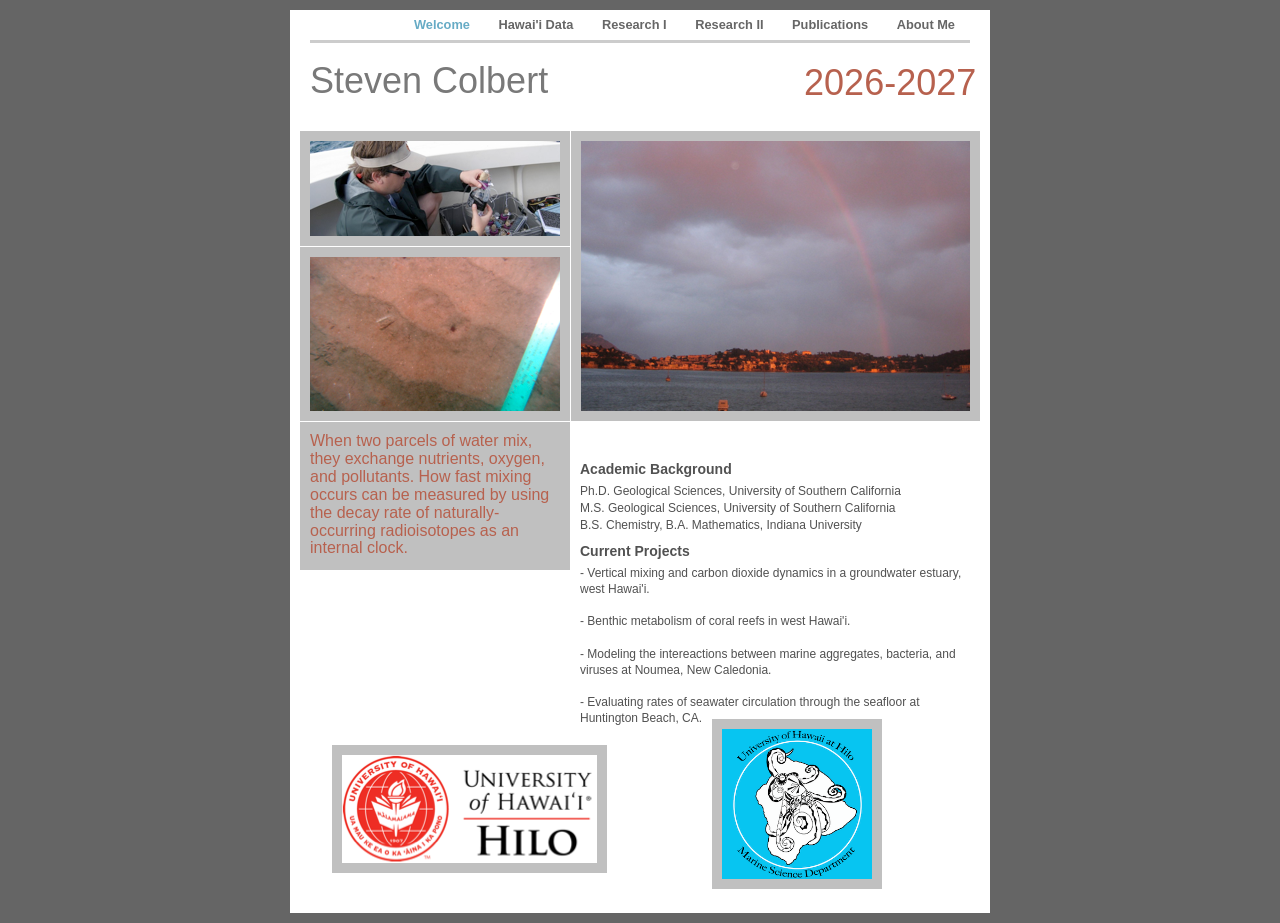
<file: Colbert/Welcome.html>
<?xml version="1.0" encoding="UTF-8"?>
<!DOCTYPE html PUBLIC "-//W3C//DTD XHTML 1.0 Transitional//EN" "http://www.w3.org/TR/xhtml1/DTD/xhtml1-transitional.dtd">


<html xmlns="http://www.w3.org/1999/xhtml" xml:lang="en" lang="en">
  <head><meta http-equiv="Content-Type" content="text/html; charset=UTF-8" />
    
    <meta name="Generator" content="iWeb 3.0.4" />
    <meta name="iWeb-Build" content="local-build-20130225" />
    <meta http-equiv="X-UA-Compatible" content="IE=EmulateIE7" />
    <meta name="viewport" content="width=700" />
    <title>Steven Colbert</title>
    <link rel="stylesheet" type="text/css" media="screen,print" href="Welcome_files/Welcome.css" />
    <link rel="apple-touch-icon" type="image/png" sizes="57x57" href="Welcome_files/smoothSC57.png" />
    <link rel="apple-touch-icon" type="image/png" sizes="72x72" href="Welcome_files/smoothSC120.png" />
    <link rel="apple-touch-icon" type="image/png" sizes="114x114" href="Welcome_files/smoothSC152.png" />
    <link rel="apple-touch-icon" type="image/png" sizes="144x144" href="Welcome_files/smoothSC180.png" />
    <!--[if lt IE 8]><link rel='stylesheet' type='text/css' media='screen,print' href='Welcome_files/WelcomeIE.css'/><![endif]-->
    <!--[if gte IE 8]><link rel='stylesheet' type='text/css' media='screen,print' href='Media/IE8.css'/><![endif]-->
    <script type="text/javascript" src="Scripts/iWebSite.js"></script>
    <script type="text/javascript" src="Scripts/Widgets/SharedResources/WidgetCommon.js"></script>
    <script type="text/javascript" src="Scripts/Widgets/Navbar/navbar.js"></script>
    <script type="text/javascript" src="Scripts/iWebImage.js"></script>
    <script type="text/javascript" src="Welcome_files/Welcome.js"></script>
  </head>
  <body style="background: rgb(101, 101, 101); margin: 0pt; " onload="onPageLoad();" onunload="onPageUnload();">
    <div style="text-align: center; ">
      <div style="margin-bottom: 10px; margin-left: auto; margin-right: auto; margin-top: 10px; overflow: hidden; position: relative; word-wrap: break-word;  background: rgb(255, 255, 255); text-align: left; width: 700px; " id="body_content">
        <div style="margin-left: 0px; position: relative; width: 700px; z-index: 0; " id="nav_layer">
          <div style="height: 0px; line-height: 0px; " class="bumper"> 
</div>
          <div class="com-apple-iweb-widget-navbar flowDefining" id="widget0" style="margin-left: 20px; margin-top: 0px; opacity: 1.00; position: relative; width: 660px; z-index: 1; ">
    
            <div id="widget0-navbar" class="navbar">

      
              <div id="widget0-bg" class="navbar-bg">

        
                <ul id="widget0-navbar-list" class="navbar-list">
 <li></li> 
</ul>
                
      
</div>
              
    
</div>
          </div>
          <script type="text/javascript"><!--//--><![CDATA[//><!--
new NavBar('widget0', 'Scripts/Widgets/Navbar', 'Scripts/Widgets/SharedResources', '.', {"path-to-root": "", "navbar-css": ".navbar {\n\tfont-family: 'Helvetica Neue', Arial, sans-serif;\n\tfont-size: .8em;\n\tcolor: #666666;\n\tline-height: 30px;\n\tborder-bottom: 3px solid #ccc;\n}\n\n.navbar-bg {\n\ttext-align: right;}\n\n.navbar-bg ul {\n\tlist-style: none;\n\tmargin: 0px;\n\tpadding: 0px;\n}\n\n\nli {\n\tlist-style-type: none;\n\tdisplay: inline;\n\tpadding: 0px 5px 0px 0px;\n}\n\n\nli a {\n\ttext-decoration: none;\n\tpadding: 10px;\n\tcolor: #666666;\n\tfont-weight: bold;\n}\n\nli a:visited {\n\ttext-decoration: none;\n\tpadding: 10px;\n\tcolor: #666666;\n\tfont-weight: bold;\n}\n\nli a:hover\r{\r\n \tcolor: #999999;\n\ttext-decoration: none;\r}\n\n\nli.current-page a\r{\r\t color: #66ABC5;\n\ttext-decoration: none;\r}", "current-page-GUID": "07252E71-B794-4F69-A249-DAC16FD3A497", "isCollectionPage": "NO"});
//--><!]]></script>
          <div style="clear: both; height: 0px; line-height: 0px; " 
class="spacer"> </div>
        </div>
        <div style="height: 75px; margin-left: 0px; position: relative; width: 700px; z-index: 10; " id="header_layer">
          <div style="height: 0px; line-height: 0px; " class="bumper"> 
</div>
          <div id="id1" style="height: 43px; left: 20px; position: absolute; top: 17px; width: 515px; z-index: 1; " class="style_SkipStroke shape-with-text">
            <div class="text-content style_External_515_43" style="padding: 0px; ">
              <div class="style">
                <p style="padding-bottom: 0pt; padding-top: 0pt; " class="Header">Steven Colbert</p>
              </div>
            </div>
          </div>
          


          <div id="id2" style="height: 43px; left: 510px; position: 
absolute; top: 17px; width: 145px; z-index: 1; " class="style_SkipStroke_1 shape-with-text">
            <div class="text-content style_External_145_43" style="padding: 0px; ">
              <div class="style_1">
                <p style="padding-bottom: 0pt; padding-top: 0pt; " 
class="Heading_1">2026-2027</p>
              </div>
            </div>
          </div>
        </div>
        <div style="margin-left: 0px; position: relative; width: 700px; z-index: 5; " id="body_layer">
          <div style="height: 0px; line-height: 0px; " class="bumper"> 
</div>
          <div style="height: 1px; line-height: 1px; " class="tinyText"> 
</div>
          <div style="margin-left: 290px; margin-top: 364px; position: relative; width: 400px; z-index: 1; " class="style_SkipStroke_2 shape-with-text flowDefining">
            <div class="text-content style_External_400_63" style="padding: 0px; ">
              <div class="style_2">
                <p style="padding-top: 0pt; " class="Body">Ph.D. Geological Sciences, University of Southern California<br /></p>
                <p class="Body">M.S. Geological Sciences, University of Southern California<br /></p>
                <p style="padding-bottom: 0pt; " class="Body">B.S. Chemistry, B.A. Mathematics, Indiana University</p>
              </div>
              <div style="height: 12px; line-height: 12px; " 
class="tinyText"> </div>
            </div>
          </div>
          


          <div id="id3" style="height: 24px; left: 290px; position: absolute; top: 336px; width: 400px; z-index: 1; " class="style_SkipStroke_3 shape-with-text">
            <div class="text-content Normal_External_400_24" style="padding: 0px; ">
              <div class="Normal">
                <p style="padding-bottom: 0pt; padding-top: 0pt; " class="Title">Academic Background</p>
              </div>
            </div>
          </div>
          


          <div style="height: 280px; width: 399px;  height: 280px; left: 286px; position: absolute; top: 18px; width: 399px; z-index: 1; " class="tinyText stroke_0">
            <div style="position: relative; width: 399px; ">
              <img src="Welcome_files/shapeimage_1.png" alt="" style="height: 280px; left: 0px; position: absolute; top: 0px; width: 399px; " />
            </div>
          </div>
          


          <div id="id4" style="height: 148px; left: 10px; position: absolute; top: 304px; width: 270px; z-index: 1; " class="style_SkipStroke_4 shape-with-text">
            <div class="text-content style_External_270_148" style="padding: 0px; ">
              <div class="style_3">
                <p style="padding-bottom: 0pt; padding-top: 0pt; " class="Quote">When two parcels of water mix, they exchange nutrients, oxygen, and pollutants. How fast mixing occurs can be measured by using the decay rate of naturally-occurring radioisotopes as an internal clock.</p>
              </div>
            </div>
          </div>
          


          <div style="height: 164px; width: 260px;  height: 164px; left: 15px; position: absolute; top: 134px; width: 260px; z-index: 1; " class="tinyText stroke_1">
            <div style="position: relative; width: 260px; ">
              <img src="Welcome_files/shapeimage_2.png" alt="" style="height: 164px; left: 0px; position: absolute; top: 0px; width: 260px; " />
            </div>
          </div>
          


          <div style="height: 105px; width: 260px;  height: 105px; left: 15px; position: absolute; top: 18px; width: 260px; z-index: 1; " class="tinyText stroke_2">
            <div style="position: relative; width: 260px; ">
              <img src="Welcome_files/shapeimage_3.png" alt="" style="height: 105px; left: 0px; position: absolute; top: 0px; width: 260px; " />
            </div>
          </div>
          


          <div id="id5" style="height: 167px; left: 290px; position: absolute; top: 447px; width: 400px; z-index: 1; " class="style_SkipStroke_2 shape-with-text">
            <div class="text-content style_External_400_167" style="padding: 0px; ">
              <div class="style_2">
                <p style="padding-top: 0pt; " class="Body">
- Vertical mixing and carbon dioxide dynamics in a groundwater estuary, west Hawai'i.<br /></p>
                <p class="Body"><br /></p>
                <p class="Body">
- Benthic metabolism of coral reefs in west Hawai'i.<br /></p>
                <p class="Body"><br /></p>
                <p class="Body">
- Modeling the intereactions between marine aggregates, bacteria, and viruses at Noumea, New Caledonia.<br /></p>
                <p class="Body"><br /></p>
                <p style="padding-bottom: 0pt; " class="Body">
- Evaluating rates of seawater circulation through the seafloor at 
Huntington Beach, CA.<br /></p>
              </div>
            </div>
          </div>
          


          <div id="id6" style="height: 24px; left: 290px; position: absolute; top: 418px; width: 400px; z-index: 1; " class="style_SkipStroke_3 shape-with-text">
            <div class="text-content Normal_External_400_24" style="padding: 0px; ">
              <div class="Normal">
                <p style="padding-bottom: 0pt; padding-top: 0pt; " class="Title">Current Projects</p>
              </div>
            </div>
          </div>
          


          <div style="height: 108px; width: 250px;  height: 118px; left: 47px; position: absolute; top: 632px; width: 265px; z-index: 1; " class="tinyText stroke_2">
            <div style="position: relative; width: 250px; ">
              <img src="Welcome_files/shapeimage_4.png" alt="" style="height: 107px; left: 5px; position: absolute; top: 5px; width: 250px; " />
            </div>
          </div>
          


          <div style="height: 160px; width: 160px;  height: 160px; left: 427px; position: absolute; top: 606px; width: 160px; z-index: 1; " class="tinyText style_SkipStroke_5 stroke_2">
            <img src="Welcome_files/droppedImage.png" alt="" style="border: none; height: 161px; width: 160px; " />
          </div>
          <div style="height: 292px; line-height: 292px; " class="spacer"> 
</div>
        </div>
        <div style="height: 75px; margin-left: 0px; position: relative; width: 700px; z-index: 15; " id="footer_layer">
          <div style="height: 0px; line-height: 0px; " class="bumper"> 
</div>
        </div>
      </div>
    </div>
  </body>
</html>
</file>
<file: Colbert/About_Me_files/About_Me.css>
.style {
    padding: 0px;
}
.style_1 {
    padding: 0px;
}
.style_2 {
    padding: 0px;
}
.style_3 {
    padding: 10px;
}
.style_External_270_119 {
    position: relative;
}
.style_External_390_182 {
    bottom: 0px;
    position: relative;
    width: 390px;
}
.style_SkipStroke_2 {
    background: transparent;
    opacity: 1.00;
}
.style_SkipStroke {
    background: transparent;
    opacity: 1.00;
}
.style_External_145_43 {
    bottom: 0px;
    position: absolute;
    width: 145px;
}
.style_SkipStroke_1 {
    background: transparent;
    opacity: 1.00;
}
.style_SkipStroke_3 {
    background: transparent;
    opacity: 1.00;
}
.style_SkipStroke_4 {
    background: rgb(192, 192, 192);
    opacity: 1.00;
}
.style_SkipStroke_5 {
    background: transparent;
    opacity: 1.00;
}
.style_External_515_43 {
    bottom: 0px;
    position: absolute;
    width: 515px;
}
.Body {
    color: rgb(81, 81, 81);
    font-family: 'HelveticaNeue', 'Helvetica Neue', 'Arial', sans-serif;
    font-size: 12px;
    font-stretch: normal;
    font-style: normal;
    font-variant: normal;
    font-weight: 400;
    letter-spacing: 0;
    line-height: 17px;
    margin-bottom: 0px;
    margin-left: 0px;
    margin-right: 0px;
    margin-top: 0px;
    opacity: 1.00;
    padding-bottom: 0px;
    padding-top: 0px;
    text-align: left;
    text-decoration: none;
    text-indent: 0px;
    text-transform: none;
}
.Body_Number {
    color: rgb(81, 81, 81);
    font-family: 'HelveticaNeue', 'Helvetica Neue', 'Arial', sans-serif;
    font-size: 11px;
    font-stretch: normal;
    font-style: normal;
    font-variant: normal;
    font-weight: 400;
    letter-spacing: 0;
    line-height: 12px;
    margin-bottom: 0px;
    margin-left: 0px;
    margin-right: 0px;
    margin-top: 0px;
    opacity: 1.00;
    padding-bottom: 8px;
    padding-top: 8px;
    text-align: left;
    text-decoration: none;
    text-indent: 0px;
    text-transform: none;
}
.Bold {
    color: rgb(183, 97, 78);
    font-variant: normal;
    line-height: 12px;
    opacity: 1.00;
    text-transform: uppercase;
}
.Header {
    color: rgb(121, 121, 121);
    font-family: 'HelveticaNeue-Light', 'Helvetica Neue', 'Arial', sans-serif;
    font-size: 36px;
    font-stretch: normal;
    font-style: normal;
    font-variant: normal;
    font-weight: 300;
    letter-spacing: 0;
    line-height: 44px;
    margin-bottom: 0px;
    margin-left: 0px;
    margin-right: 0px;
    margin-top: 0px;
    opacity: 1.00;
    padding-bottom: 0px;
    padding-top: 0px;
    text-align: left;
    text-decoration: none;
    text-indent: 0px;
    text-transform: none;
}
.Heading_1 {
    color: rgb(183, 97, 78);
    font-family: 'HelveticaNeue-Light', 'Helvetica Neue', 'Arial', sans-serif;
    font-size: 36px;
    font-stretch: normal;
    font-style: normal;
    font-variant: normal;
    font-weight: 300;
    letter-spacing: 0;
    line-height: 44px;
    margin-bottom: 0px;
    margin-left: 0px;
    margin-right: 0px;
    margin-top: 0px;
    opacity: 1.00;
    padding-bottom: 0px;
    padding-top: 0px;
    text-align: right;
    text-decoration: none;
    text-indent: 0px;
    text-transform: none;
}
.Heading_2 {
    color: rgb(81, 81, 81);
    font-family: 'HelveticaNeue-Bold', 'Helvetica Neue', 'Arial', sans-serif;
    font-size: 14px;
    font-stretch: normal;
    font-style: normal;
    font-variant: normal;
    font-weight: 700;
    letter-spacing: 0;
    line-height: 17px;
    margin-bottom: 0px;
    margin-left: 0px;
    margin-right: 0px;
    margin-top: 0px;
    opacity: 1.00;
    padding-bottom: 10px;
    padding-top: 0px;
    text-align: left;
    text-decoration: none;
    text-indent: 0px;
    text-transform: none;
}
.Normal_External_515_43 {
    bottom: 0px;
    position: absolute;
    width: 515px;
}
.Normal {
    padding: 0px;
}
.Normal_External_390_182 {
    bottom: 0px;
    position: absolute;
    width: 390px;
}
.Normal_External_390_24 {
    bottom: 0px;
    position: absolute;
    width: 390px;
}
.Sidebar_Body {
    color: rgb(66, 66, 66);
    font-family: 'HelveticaNeue', 'Helvetica Neue', 'Arial', sans-serif;
    font-size: 11px;
    font-stretch: normal;
    font-style: normal;
    font-variant: normal;
    font-weight: 400;
    letter-spacing: 0;
    line-height: 12px;
    margin-bottom: 0px;
    margin-left: 0px;
    margin-right: 0px;
    margin-top: 0px;
    opacity: 1.00;
    padding-bottom: 4px;
    padding-top: 8px;
    text-align: left;
    text-decoration: none;
    text-indent: 0px;
    text-transform: none;
}
.Title {
    color: rgb(81, 81, 81);
    font-family: 'HelveticaNeue-Bold', 'Helvetica Neue', 'Arial', sans-serif;
    font-size: 14px;
    font-stretch: normal;
    font-style: normal;
    font-variant: normal;
    font-weight: 700;
    letter-spacing: 0;
    line-height: 17px;
    margin-bottom: 0px;
    margin-left: 0px;
    margin-right: 0px;
    margin-top: 0px;
    opacity: 1.00;
    padding-bottom: 10px;
    padding-top: 0px;
    text-align: left;
    text-decoration: none;
    text-indent: 0px;
    text-transform: none;
}
.graphic_generic_body_textbox_style_default_SkipStroke {
    background: transparent;
    opacity: 1.00;
}
.graphic_generic_header_textbox_style_default_SkipStroke {
    background: transparent;
    opacity: 1.00;
}
.graphic_generic_title_textbox_style_default_SkipStroke {
    background: transparent;
    opacity: 1.00;
}
.graphic_image_style_default_SkipStroke {
    background: transparent;
    opacity: 1.00;
}
.graphic_textbox_layout_style_default_External_140_107 {
    position: relative;
}
.graphic_textbox_layout_style_default {
    padding: 4px;
}
.graphic_textbox_layout_style_default_External_145_43 {
    position: relative;
}
.graphic_textbox_layout_style_default_External_270_119 {
    position: relative;
}
.graphic_textbox_style_default_SkipStroke {
    background: transparent;
    opacity: 1.00;
}
a {
    color: rgb(183, 97, 78);
    text-decoration: none;
}
a:visited {
    color: rgb(66, 66, 66);
    text-decoration: none;
}
a:hover {
    color: rgb(224, 133, 102);
    text-decoration: underline;
}
ol  { 
      padding:0;
      margin:0;
      text-indent:0;
      list-style-type:none ;
      list-style-image:none
    }
.Bullet { 
          text-decoration:none ;
          text-transform:none ;
          border: none;          
        }
.bumper {
    font-size: 1px;
    line-height: 1px;
}
.tinyText {
    font-size: 1px;
    line-height: 1px;
}
#widget0 a:hover {
    color: rgb(224, 133, 102);
    text-decoration: underline;
}
#widget0 a:visited {
    color: rgb(66, 66, 66);
    text-decoration: none;
}
#widget0 a {
    color: rgb(183, 97, 78);
    text-decoration: none;
}
.spacer {
    font-size: 1px;
    line-height: 1px;
}
body { 
    -webkit-text-size-adjust: none;
}
div { 
    overflow: visible; 
}
img { 
    border: none; 
}
.InlineBlock { 
    display: inline; 
}
.InlineBlock { 
    display: inline-block; 
}
.inline-block {
    display: inline-block;
    vertical-align: baseline;
    margin-bottom:0.3em;
}
.inline-block.shape-with-text {
    vertical-align: bottom;
}
.vertical-align-middle-middlebox {
    display: table;
}
.vertical-align-middle-innerbox {
    display: table-cell;
    vertical-align: middle;
}
div.paragraph {
    position: relative;
}
li.full-width {
    width: 100;
}
</file>
<file: Colbert/About_Me_files/About_MeIE.css>
.inline-block {
    display: inline;
    vertical-align: baseline;
    margin-bottom:-2em;
    margin-top:2em;
    position:relative;
    top:-2em;
}
.vertical-align-middle-middlebox {
    display: block;
    height: auto;
    position: absolute;
    top: 50%;
}
.vertical-align-middle-innerbox {
    display: block;
    position: relative;
    top: -50%;
}
li.full-width {
    width: auto;
}
li div div.inline-block a img {
    text-indent: 0;
}
img {
    -ms-interpolation-mode: bicubic;
}
</file>
<file: Colbert/Media/IE8.css>
.inline-block {
    display: inline-block;
    vertical-align: baseline;
}
li.full-width {
    width: auto;
}
li div div.inline-block a img {
    text-indent: 0;
}   
img {
    -ms-interpolation-mode: bicubic;
}
</file>
<file: Colbert/Hawaii_Data_files/Hawaii_Data.css>
.style_SkipStroke {
    background: transparent;
    opacity: 1.00;
}
.style_SkipStroke_1 {
    background: transparent;
    opacity: 1.00;
}
.Header {
    color: rgb(121, 121, 121);
    font-family: 'HelveticaNeue-Light', 'Helvetica Neue', 'Arial', sans-serif;
    font-size: 36px;
    font-stretch: normal;
    font-style: normal;
    font-variant: normal;
    font-weight: 300;
    letter-spacing: 0;
    line-height: 44px;
    margin-bottom: 0px;
    margin-left: 0px;
    margin-right: 0px;
    margin-top: 0px;
    opacity: 1.00;
    padding-bottom: 0px;
    padding-top: 0px;
    text-align: left;
    text-decoration: none;
    text-indent: 0px;
    text-transform: none;
}
.Normal {
    padding: 0px;
}
.Normal_External_282_638 {
    position: relative;
}
.Normal_External_609_131 {
    position: relative;
}
.Title {
    color: rgb(81, 81, 81);
    font-family: 'HelveticaNeue-Light', 'Helvetica Neue', 'Arial', sans-serif;
    font-size: 14px;
    font-stretch: normal;
    font-style: normal;
    font-variant: normal;
    font-weight: 300;
    letter-spacing: 0;
    line-height: 17px;
    margin-bottom: 0px;
    margin-left: 0px;
    margin-right: 0px;
    margin-top: 0px;
    opacity: 1.00;
    padding-bottom: 10px;
    padding-top: 0px;
    text-align: left;
    text-decoration: none;
    text-indent: 0px;
    text-transform: uppercase;
}
.graphic_generic_header_textbox_style_default_SkipStroke {
    background: transparent;
    opacity: 1.00;
}
.graphic_generic_title_textbox_style_default_SkipStroke {
    background: transparent;
    opacity: 1.00;
}
a {
    color: rgb(183, 97, 78);
    text-decoration: none;
}
a:visited {
    color: rgb(66, 66, 66);
    text-decoration: none;
}
a:hover {
    color: rgb(224, 133, 102);
    text-decoration: underline;
}
.bumper {
    font-size: 1px;
    line-height: 1px;
}
#widget0 a:hover {
    color: rgb(224, 133, 102);
    text-decoration: underline;
}
#widget0 a:visited {
    color: rgb(66, 66, 66);
    text-decoration: none;
}
#widget0 a {
    color: rgb(183, 97, 78);
    text-decoration: none;
}
.spacer {
    font-size: 1px;
    line-height: 1px;
}
body { 
    -webkit-text-size-adjust: none;
}
div { 
    overflow: visible; 
}
img { 
    border: none; 
}
.InlineBlock { 
    display: inline; 
}
.InlineBlock { 
    display: inline-block; 
}
.inline-block {
    display: inline-block;
    vertical-align: baseline;
    margin-bottom:0.3em;
}
.inline-block.shape-with-text {
    vertical-align: bottom;
}
.vertical-align-middle-middlebox {
    display: table;
}
.vertical-align-middle-innerbox {
    display: table-cell;
    vertical-align: middle;
}
div.paragraph {
    position: relative;
}
li.full-width {
    width: 100;
}
</file>
<file: Colbert/Hawaii_Data_files/Hawaii_DataIE.css>
.inline-block {
    display: inline;
    vertical-align: baseline;
    margin-bottom:-2em;
    margin-top:2em;
    position:relative;
    top:-2em;
}
.vertical-align-middle-middlebox {
    display: block;
    height: auto;
    position: absolute;
    top: 50%;
}
.vertical-align-middle-innerbox {
    display: block;
    position: relative;
    top: -50%;
}
li.full-width {
    width: auto;
}
li div div.inline-block a img {
    text-indent: 0;
}
img {
    -ms-interpolation-mode: bicubic;
}
</file>
<file: Colbert/Publications_files/Publications.css>
.style_SkipStroke_2 {
    background: transparent;
    opacity: 1.00;
}
.style_SkipStroke {
    background: transparent;
    opacity: 1.00;
}
.style_SkipStroke_1 {
    background: transparent;
    opacity: 1.00;
}
.Header {
    color: rgb(121, 121, 121);
    font-family: 'HelveticaNeue-Light', 'Helvetica Neue', 'Arial', sans-serif;
    font-size: 36px;
    font-stretch: normal;
    font-style: normal;
    font-variant: normal;
    font-weight: 300;
    letter-spacing: 0;
    line-height: 44px;
    margin-bottom: 0px;
    margin-left: 0px;
    margin-right: 0px;
    margin-top: 0px;
    opacity: 1.00;
    padding-bottom: 0px;
    padding-top: 0px;
    text-align: left;
    text-decoration: none;
    text-indent: 0px;
    text-transform: none;
}
.Normal {
    padding: 0px;
}
.Normal_External_515_68 {
    position: relative;
}
.Normal_External_515_85 {
    position: relative;
}
.Normal_External_515_51 {
    position: relative;
}
.Normal_External_515_43 {
    position: relative;
}
.Title {
    color: rgb(81, 81, 81);
    font-family: 'HelveticaNeue-Light', 'Helvetica Neue', 'Arial', sans-serif;
    font-size: 14px;
    font-stretch: normal;
    font-style: normal;
    font-variant: normal;
    font-weight: 300;
    letter-spacing: 0;
    line-height: 17px;
    margin-bottom: 0px;
    margin-left: 0px;
    margin-right: 0px;
    margin-top: 0px;
    opacity: 1.00;
    padding-bottom: 10px;
    padding-top: 0px;
    text-align: left;
    text-decoration: none;
    text-indent: 0px;
    text-transform: uppercase;
}
.graphic_generic_header_textbox_style_default_SkipStroke {
    background: transparent;
    opacity: 1.00;
}
.graphic_generic_title_textbox_style_default_SkipStroke {
    background: transparent;
    opacity: 1.00;
}
.graphic_image_style_default_SkipStroke {
    background: transparent;
    opacity: 1.00;
}
a {
    color: rgb(183, 97, 78);
    text-decoration: none;
}
a:visited {
    color: rgb(66, 66, 66);
    text-decoration: none;
}
a:hover {
    color: rgb(224, 133, 102);
    text-decoration: underline;
}
.bumper {
    font-size: 1px;
    line-height: 1px;
}
#widget0 a:hover {
    color: rgb(224, 133, 102);
    text-decoration: underline;
}
#widget0 a:visited {
    color: rgb(66, 66, 66);
    text-decoration: none;
}
#widget0 a {
    color: rgb(183, 97, 78);
    text-decoration: none;
}
.spacer {
    font-size: 1px;
    line-height: 1px;
}
body { 
    -webkit-text-size-adjust: none;
}
div { 
    overflow: visible; 
}
img { 
    border: none; 
}
.InlineBlock { 
    display: inline; 
}
.InlineBlock { 
    display: inline-block; 
}
.inline-block {
    display: inline-block;
    vertical-align: baseline;
    margin-bottom:0.3em;
}
.inline-block.shape-with-text {
    vertical-align: bottom;
}
.vertical-align-middle-middlebox {
    display: table;
}
.vertical-align-middle-innerbox {
    display: table-cell;
    vertical-align: middle;
}
div.paragraph {
    position: relative;
}
li.full-width {
    width: 100;
}
</file>
<file: Colbert/Publications_files/PublicationsIE.css>
.inline-block {
    display: inline;
    vertical-align: baseline;
    margin-bottom:-2em;
    margin-top:2em;
    position:relative;
    top:-2em;
}
.vertical-align-middle-middlebox {
    display: block;
    height: auto;
    position: absolute;
    top: 50%;
}
.vertical-align-middle-innerbox {
    display: block;
    position: relative;
    top: -50%;
}
li.full-width {
    width: auto;
}
li div div.inline-block a img {
    text-indent: 0;
}
img {
    -ms-interpolation-mode: bicubic;
}
</file>
<file: Colbert/Research_I_files/Research_I.css>
.paragraph_style {
    color: rgb(0, 0, 0);
    font-family: 'HelveticaNeue', 'Helvetica Neue', 'Arial', sans-serif;
    font-size: 12px;
    font-stretch: normal;
    font-style: normal;
    font-variant: normal;
    font-weight: 400;
    letter-spacing: 0;
    line-height: 14px;
    margin-bottom: 0px;
    margin-left: 0px;
    margin-right: 0px;
    margin-top: 0px;
    opacity: 1.00;
    padding-bottom: 0px;
    padding-top: 12px;
    text-align: left;
    text-decoration: none;
    text-indent: 0px;
    text-transform: none;
}
.style_SkipStroke_2 {
    background: transparent;
    opacity: 1.00;
}
.style {
    font-family: 'HelveticaNeue', 'Helvetica Neue', 'Arial', sans-serif;
    font-size: 8px;
    font-stretch: normal;
    font-style: normal;
    font-weight: 400;
    line-height: 14px;
    vertical-align: 4px;
}
.style_SkipStroke_3 {
    background: transparent;
    opacity: 1.00;
}
.style_SkipStrokeSkipFillSkipOpacity {
}
.style_SkipStroke {
    background: transparent;
    opacity: 1.00;
}
.style_SkipStroke_1 {
    background: transparent;
    opacity: 1.00;
}
.Free_Form {
    color: rgb(81, 81, 81);
    font-family: 'HelveticaNeue', 'Helvetica Neue', 'Arial', sans-serif;
    font-size: 12px;
    font-stretch: normal;
    font-style: normal;
    font-variant: normal;
    font-weight: 400;
    letter-spacing: 0;
    line-height: 14px;
    margin-bottom: 0px;
    margin-left: 0px;
    margin-right: 0px;
    margin-top: 0px;
    opacity: 1.00;
    padding-bottom: 0px;
    padding-top: 0px;
    text-align: left;
    text-decoration: none;
    text-indent: 0px;
    text-transform: none;
}
.Header {
    color: rgb(121, 121, 121);
    font-family: 'HelveticaNeue-Light', 'Helvetica Neue', 'Arial', sans-serif;
    font-size: 36px;
    font-stretch: normal;
    font-style: normal;
    font-variant: normal;
    font-weight: 300;
    letter-spacing: 0;
    line-height: 44px;
    margin-bottom: 0px;
    margin-left: 0px;
    margin-right: 0px;
    margin-top: 0px;
    opacity: 1.00;
    padding-bottom: 0px;
    padding-top: 0px;
    text-align: left;
    text-decoration: none;
    text-indent: 0px;
    text-transform: none;
}
.Normal {
    padding: 0px;
}
.Normal_External_370_46 {
    position: relative;
}
.Normal_External_515_20 {
    position: relative;
}
.Title {
    color: rgb(81, 81, 81);
    font-family: 'HelveticaNeue-Light', 'Helvetica Neue', 'Arial', sans-serif;
    font-size: 14px;
    font-stretch: normal;
    font-style: normal;
    font-variant: normal;
    font-weight: 300;
    letter-spacing: 0;
    line-height: 17px;
    margin-bottom: 0px;
    margin-left: 0px;
    margin-right: 0px;
    margin-top: 0px;
    opacity: 1.00;
    padding-bottom: 10px;
    padding-top: 0px;
    text-align: left;
    text-decoration: none;
    text-indent: 0px;
    text-transform: uppercase;
}
.graphic_generic_header_textbox_style_default_SkipStroke {
    background: transparent;
    opacity: 1.00;
}
.graphic_generic_title_textbox_style_default_SkipStroke {
    background: transparent;
    opacity: 1.00;
}
.graphic_image_style_default_SkipStroke {
    background: transparent;
    opacity: 1.00;
}
.graphic_shape_style_default_SkipStrokeSkipFillSkipOpacity {
}
.graphic_textbox_layout_style_default {
    padding: 4px;
}
.graphic_textbox_layout_style_default_External_431_190 {
    position: relative;
}
.graphic_textbox_style_default_SkipStroke {
    background: transparent;
    opacity: 1.00;
}
.bumper {
    font-size: 1px;
    line-height: 1px;
}
#widget0 a:hover {
    color: rgb(224, 133, 102);
    text-decoration: underline;
}
#widget0 a:visited {
    color: rgb(66, 66, 66);
    text-decoration: none;
}
#widget0 a {
    color: rgb(183, 97, 78);
    text-decoration: none;
}
.spacer {
    font-size: 1px;
    line-height: 1px;
}
body { 
    -webkit-text-size-adjust: none;
}
div { 
    overflow: visible; 
}
img { 
    border: none; 
}
.InlineBlock { 
    display: inline; 
}
.InlineBlock { 
    display: inline-block; 
}
.inline-block {
    display: inline-block;
    vertical-align: baseline;
    margin-bottom:0.3em;
}
.inline-block.shape-with-text {
    vertical-align: bottom;
}
.vertical-align-middle-middlebox {
    display: table;
}
.vertical-align-middle-innerbox {
    display: table-cell;
    vertical-align: middle;
}
div.paragraph {
    position: relative;
}
li.full-width {
    width: 100;
}
</file>
<file: Colbert/Research_I_files/Research_IIE.css>
.inline-block {
    display: inline;
    vertical-align: baseline;
    margin-bottom:-2em;
    margin-top:2em;
    position:relative;
    top:-2em;
}
.vertical-align-middle-middlebox {
    display: block;
    height: auto;
    position: absolute;
    top: 50%;
}
.vertical-align-middle-innerbox {
    display: block;
    position: relative;
    top: -50%;
}
li.full-width {
    width: auto;
}
li div div.inline-block a img {
    text-indent: 0;
}
img {
    -ms-interpolation-mode: bicubic;
}
</file>
<file: Colbert/Research_II_files/Research_II.css>
.paragraph_style {
    color: rgb(81, 81, 81);
    font-family: 'HelveticaNeue-Light', 'Helvetica Neue', 'Arial', sans-serif;
    font-size: 14px;
    font-stretch: normal;
    font-style: normal;
    font-variant: normal;
    font-weight: 300;
    letter-spacing: 0;
    line-height: 17px;
    margin-bottom: 0px;
    margin-left: 0px;
    margin-right: 0px;
    margin-top: 0px;
    opacity: 1.00;
    padding-bottom: 10px;
    padding-top: 0px;
    text-align: left;
    text-decoration: none;
    text-indent: 0px;
    text-transform: none;
}
.paragraph_style_1 {
    color: rgb(81, 81, 81);
    font-family: 'HelveticaNeue-Light', 'Helvetica Neue', 'Arial', sans-serif;
    font-size: 13px;
    font-stretch: normal;
    font-style: normal;
    font-variant: normal;
    font-weight: 300;
    letter-spacing: 0;
    line-height: 16px;
    margin-bottom: 0px;
    margin-left: 0px;
    margin-right: 0px;
    margin-top: 0px;
    opacity: 1.00;
    padding-bottom: 10px;
    padding-top: 0px;
    text-align: left;
    text-decoration: none;
    text-indent: 0px;
    text-transform: none;
}
.style_SkipStroke_2 {
    background: transparent;
    opacity: 1.00;
}
.style_SkipStroke_3 {
    background: transparent;
    opacity: 1.00;
}
.style_SkipStroke {
    background: transparent;
    opacity: 1.00;
}
.style_SkipStroke_1 {
    background: transparent;
    opacity: 1.00;
}
.Free_Form {
    color: rgb(81, 81, 81);
    font-family: 'HelveticaNeue', 'Helvetica Neue', 'Arial', sans-serif;
    font-size: 12px;
    font-stretch: normal;
    font-style: normal;
    font-variant: normal;
    font-weight: 400;
    letter-spacing: 0;
    line-height: 14px;
    margin-bottom: 0px;
    margin-left: 0px;
    margin-right: 0px;
    margin-top: 0px;
    opacity: 1.00;
    padding-bottom: 0px;
    padding-top: 0px;
    text-align: left;
    text-decoration: none;
    text-indent: 0px;
    text-transform: none;
}
.Header {
    color: rgb(121, 121, 121);
    font-family: 'HelveticaNeue-Light', 'Helvetica Neue', 'Arial', sans-serif;
    font-size: 36px;
    font-stretch: normal;
    font-style: normal;
    font-variant: normal;
    font-weight: 300;
    letter-spacing: 0;
    line-height: 44px;
    margin-bottom: 0px;
    margin-left: 0px;
    margin-right: 0px;
    margin-top: 0px;
    opacity: 1.00;
    padding-bottom: 0px;
    padding-top: 0px;
    text-align: left;
    text-decoration: none;
    text-indent: 0px;
    text-transform: none;
}
.Normal {
    padding: 0px;
}
.Normal_External_376_19 {
    position: relative;
}
.Normal_External_515_43 {
    position: relative;
}
.graphic_generic_header_textbox_style_default_SkipStroke {
    background: transparent;
    opacity: 1.00;
}
.graphic_generic_title_textbox_style_default_SkipStroke {
    background: transparent;
    opacity: 1.00;
}
.graphic_image_style_default_SkipStroke {
    background: transparent;
    opacity: 1.00;
}
.graphic_textbox_layout_style_default {
    padding: 4px;
}
.graphic_textbox_layout_style_default_External_246_27 {
    position: relative;
}
.graphic_textbox_layout_style_default_External_311_338 {
    position: relative;
}
.graphic_textbox_layout_style_default_External_363_152 {
    position: relative;
}
.graphic_textbox_style_default_SkipStroke {
    background: transparent;
    opacity: 1.00;
}
a {
    color: rgb(183, 97, 78);
    text-decoration: none;
}
a:visited {
    color: rgb(66, 66, 66);
    text-decoration: none;
}
a:hover {
    color: rgb(224, 133, 102);
    text-decoration: underline;
}
.bumper {
    font-size: 1px;
    line-height: 1px;
}
.tinyText {
    font-size: 1px;
    line-height: 1px;
}
#widget0 a:hover {
    color: rgb(224, 133, 102);
    text-decoration: underline;
}
#widget0 a:visited {
    color: rgb(66, 66, 66);
    text-decoration: none;
}
#widget0 a {
    color: rgb(183, 97, 78);
    text-decoration: none;
}
.spacer {
    font-size: 1px;
    line-height: 1px;
}
body { 
    -webkit-text-size-adjust: none;
}
div { 
    overflow: visible; 
}
img { 
    border: none; 
}
.InlineBlock { 
    display: inline; 
}
.InlineBlock { 
    display: inline-block; 
}
.inline-block {
    display: inline-block;
    vertical-align: baseline;
    margin-bottom:0.3em;
}
.inline-block.shape-with-text {
    vertical-align: bottom;
}
.vertical-align-middle-middlebox {
    display: table;
}
.vertical-align-middle-innerbox {
    display: table-cell;
    vertical-align: middle;
}
div.paragraph {
    position: relative;
}
li.full-width {
    width: 100;
}
</file>
<file: Colbert/Research_II_files/Research_IIIE.css>
.inline-block {
    display: inline;
    vertical-align: baseline;
    margin-bottom:-2em;
    margin-top:2em;
    position:relative;
    top:-2em;
}
.vertical-align-middle-middlebox {
    display: block;
    height: auto;
    position: absolute;
    top: 50%;
}
.vertical-align-middle-innerbox {
    display: block;
    position: relative;
    top: -50%;
}
li.full-width {
    width: auto;
}
li div div.inline-block a img {
    text-indent: 0;
}
img {
    -ms-interpolation-mode: bicubic;
}
</file>
<file: Colbert/Welcome_files/Welcome.css>
.style {
    padding: 0px;
}
.style_1 {
    padding: 0px;
}
.style_2 {
    padding: 0px;
}
.style_3 {
    padding: 10px;
}
.style_External_400_167 {
    bottom: 0px;
    position: relative;
    width: 400px;
}
.style_SkipStroke_2 {
    background: transparent;
    opacity: 1.00;
}
.style_SkipStroke {
    background: transparent;
    opacity: 1.00;
}
.style_External_145_43 {
    bottom: 0px;
    position: absolute;
    width: 145px;
}
.style_SkipStroke_1 {
    background: transparent;
    opacity: 1.00;
}
.style_SkipStroke_3 {
    background: transparent;
    opacity: 1.00;
}
.style_SkipStroke_4 {
    background: rgb(192, 192, 192);
    opacity: 1.00;
}
.style_SkipStroke_5 {
    background: transparent;
    opacity: 1.00;
}
.style_External_270_148 {
    position: relative;
}
.style_External_400_63 {
    bottom: 0px;
    position: relative;
    width: 400px;
}
.style_External_515_43 {
    bottom: 0px;
    position: absolute;
    width: 515px;
}
.Body {
    color: rgb(81, 81, 81);
    font-family: 'HelveticaNeue', 'Helvetica Neue', 'Arial', sans-serif;
    font-size: 12px;
    font-stretch: normal;
    font-style: normal;
    font-variant: normal;
    font-weight: 400;
    letter-spacing: 0;
    line-height: 17px;
    margin-bottom: 0px;
    margin-left: 0px;
    margin-right: 0px;
    margin-top: 0px;
    opacity: 1.00;
    padding-bottom: 0px;
    padding-top: 0px;
    text-align: left;
    text-decoration: none;
    text-indent: 0px;
    text-transform: none;
}
.Header {
    color: rgb(121, 121, 121);
    font-family: 'HelveticaNeue-Light', 'Helvetica Neue', 'Arial', sans-serif;
    font-size: 36px;
    font-stretch: normal;
    font-style: normal;
    font-variant: normal;
    font-weight: 300;
    letter-spacing: 0;
    line-height: 44px;
    margin-bottom: 0px;
    margin-left: 0px;
    margin-right: 0px;
    margin-top: 0px;
    opacity: 1.00;
    padding-bottom: 0px;
    padding-top: 0px;
    text-align: left;
    text-decoration: none;
    text-indent: 0px;
    text-transform: none;
}
.Heading_1 {
    color: rgb(183, 97, 78);
    font-family: 'HelveticaNeue-Light', 'Helvetica Neue', 'Arial', sans-serif;
    font-size: 36px;
    font-stretch: normal;
    font-style: normal;
    font-variant: normal;
    font-weight: 300;
    letter-spacing: 0;
    line-height: 44px;
    margin-bottom: 0px;
    margin-left: 0px;
    margin-right: 0px;
    margin-top: 0px;
    opacity: 1.00;
    padding-bottom: 0px;
    padding-top: 0px;
    text-align: right;
    text-decoration: none;
    text-indent: 0px;
    text-transform: none;
}
.Normal_External_515_43 {
    bottom: 0px;
    position: absolute;
    width: 515px;
}
.Normal_External_400_167 {
    bottom: 0px;
    position: absolute;
    width: 400px;
}
.Normal_External_400_63 {
    bottom: 0px;
    position: absolute;
    width: 400px;
}
.Normal {
    padding: 0px;
}
.Normal_External_400_24 {
    bottom: 0px;
    position: absolute;
    width: 400px;
}
.Quote {
    color: rgb(183, 97, 78);
    font-family: 'HelveticaNeue-Light', 'Helvetica Neue', 'Arial', sans-serif;
    font-size: 16px;
    font-stretch: normal;
    font-style: normal;
    font-variant: normal;
    font-weight: 300;
    letter-spacing: 0;
    line-height: 22px;
    margin-bottom: 0px;
    margin-left: 0px;
    margin-right: 0px;
    margin-top: 0px;
    opacity: 1.00;
    padding-bottom: 0px;
    padding-top: 0px;
    text-align: left;
    text-decoration: none;
    text-indent: 0px;
    text-transform: none;
}
.Title {
    color: rgb(81, 81, 81);
    font-family: 'HelveticaNeue-Bold', 'Helvetica Neue', 'Arial', sans-serif;
    font-size: 14px;
    font-stretch: normal;
    font-style: normal;
    font-variant: normal;
    font-weight: 700;
    letter-spacing: 0;
    line-height: 17px;
    margin-bottom: 0px;
    margin-left: 0px;
    margin-right: 0px;
    margin-top: 0px;
    opacity: 1.00;
    padding-bottom: 10px;
    padding-top: 0px;
    text-align: left;
    text-decoration: none;
    text-indent: 0px;
    text-transform: none;
}
.graphic_generic_body_textbox_style_default_SkipStroke {
    background: transparent;
    opacity: 1.00;
}
.graphic_generic_header_textbox_style_default_SkipStroke {
    background: transparent;
    opacity: 1.00;
}
.graphic_generic_title_textbox_style_default_SkipStroke {
    background: transparent;
    opacity: 1.00;
}
.graphic_image_style_default_SkipStroke {
    background: transparent;
    opacity: 1.00;
}
.graphic_textbox_layout_style_default {
    padding: 4px;
}
.graphic_textbox_layout_style_default_External_145_43 {
    position: relative;
}
.graphic_textbox_layout_style_default_External_270_148 {
    position: relative;
}
.graphic_textbox_style_default_SkipStroke {
    background: transparent;
    opacity: 1.00;
}
.bumper {
    font-size: 1px;
    line-height: 1px;
}
.tinyText {
    font-size: 1px;
    line-height: 1px;
}
#widget0 a:hover {
    color: rgb(224, 133, 102);
    text-decoration: underline;
}
#widget0 a:visited {
    color: rgb(66, 66, 66);
    text-decoration: none;
}
#widget0 a {
    color: rgb(183, 97, 78);
    text-decoration: none;
}
.spacer {
    font-size: 1px;
    line-height: 1px;
}
body { 
    -webkit-text-size-adjust: none;
}
div { 
    overflow: visible; 
}
img { 
    border: none; 
}
.InlineBlock { 
    display: inline; 
}
.InlineBlock { 
    display: inline-block; 
}
.inline-block {
    display: inline-block;
    vertical-align: baseline;
    margin-bottom:0.3em;
}
.inline-block.shape-with-text {
    vertical-align: bottom;
}
.vertical-align-middle-middlebox {
    display: table;
}
.vertical-align-middle-innerbox {
    display: table-cell;
    vertical-align: middle;
}
div.paragraph {
    position: relative;
}
li.full-width {
    width: 100;
}
</file>
<file: Colbert/Welcome_files/WelcomeIE.css>
.inline-block {
    display: inline;
    vertical-align: baseline;
    margin-bottom:-2em;
    margin-top:2em;
    position:relative;
    top:-2em;
}
.vertical-align-middle-middlebox {
    display: block;
    height: auto;
    position: absolute;
    top: 50%;
}
.vertical-align-middle-innerbox {
    display: block;
    position: relative;
    top: -50%;
}
li.full-width {
    width: auto;
}
li div div.inline-block a img {
    text-indent: 0;
}
img {
    -ms-interpolation-mode: bicubic;
}
</file>
